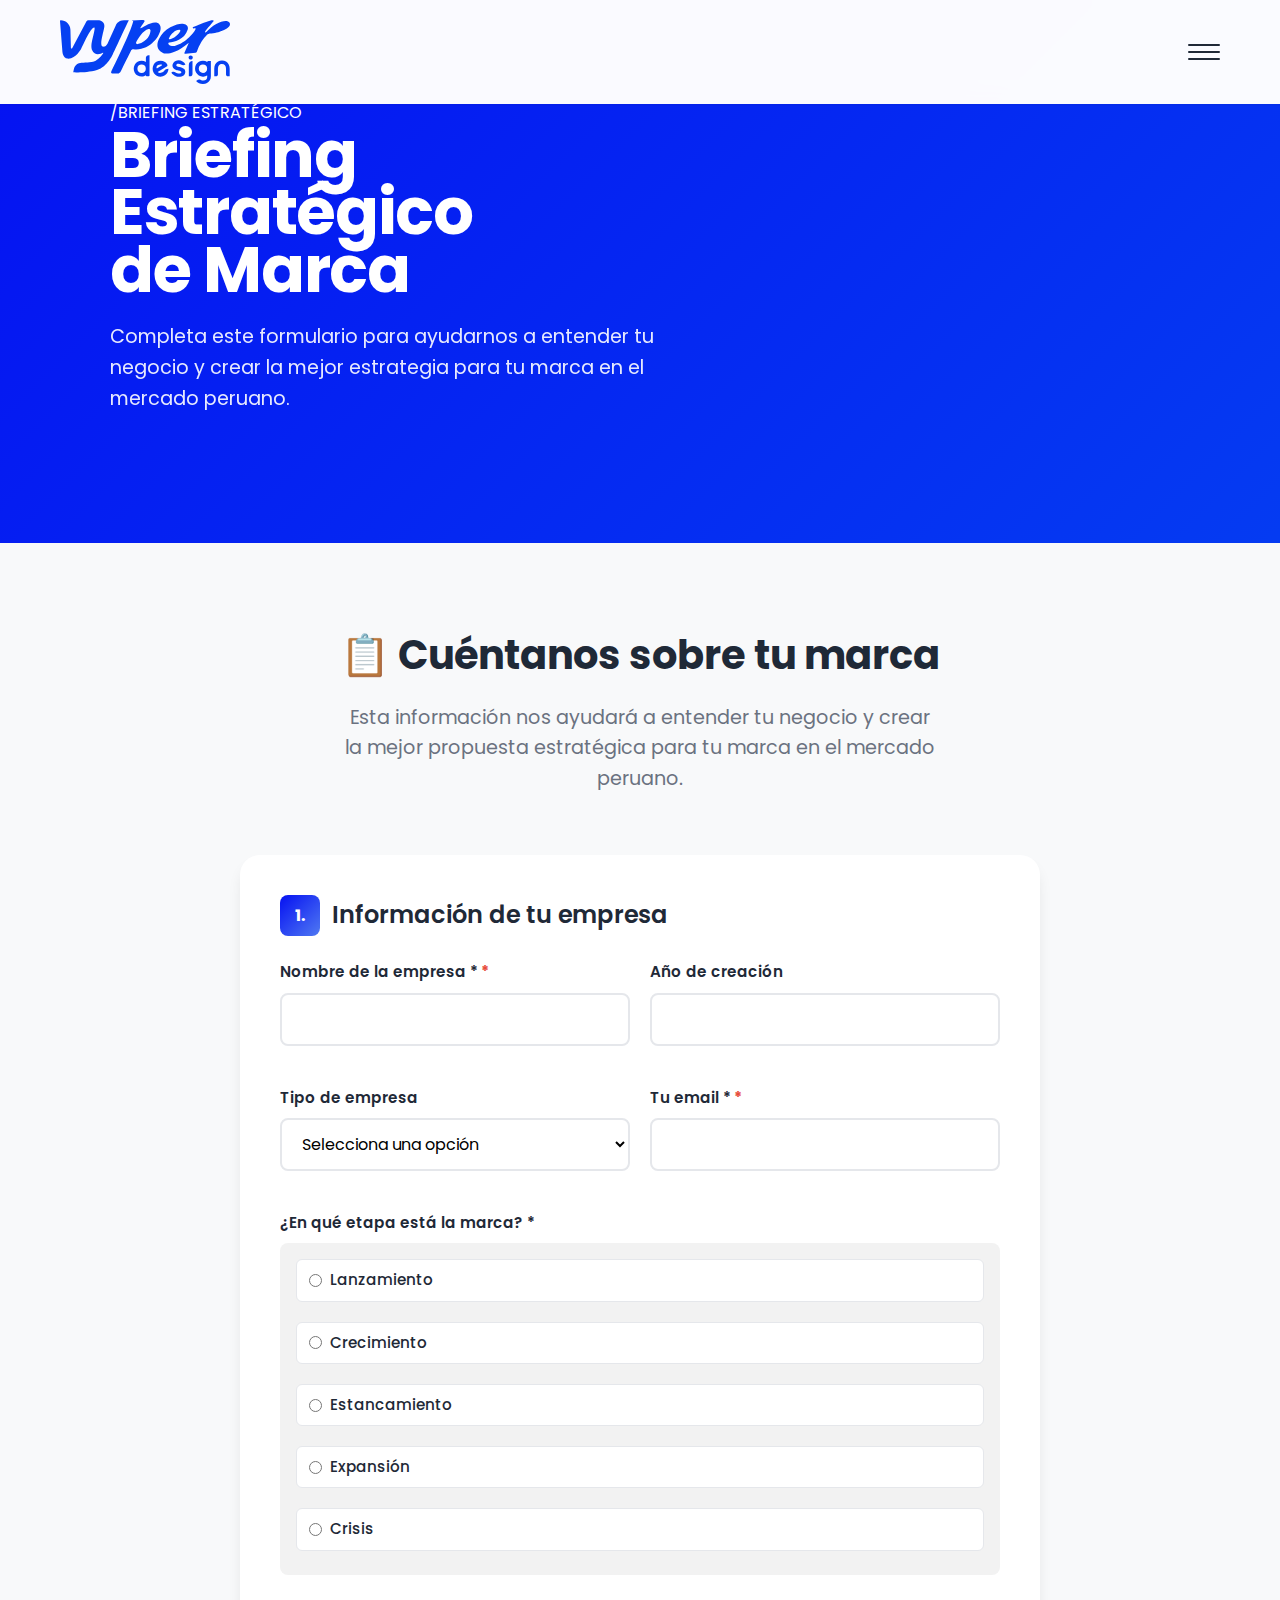
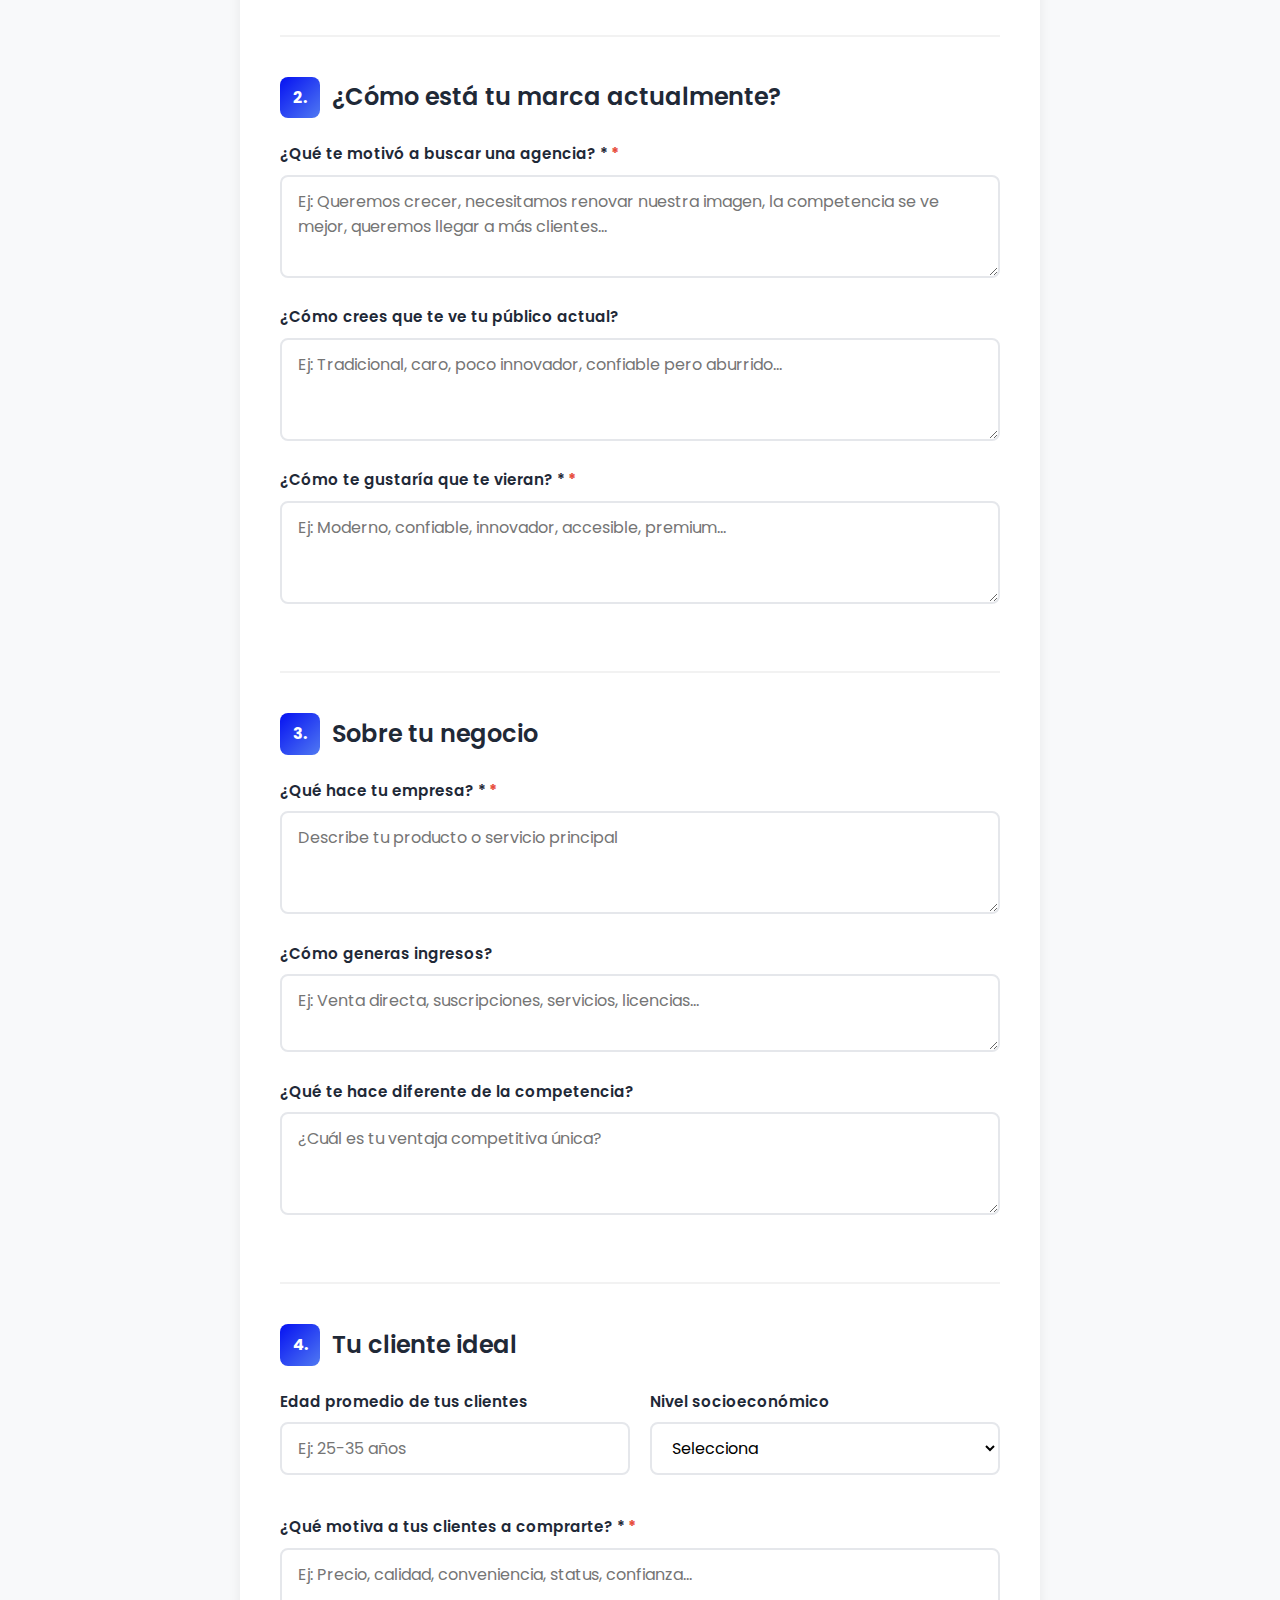
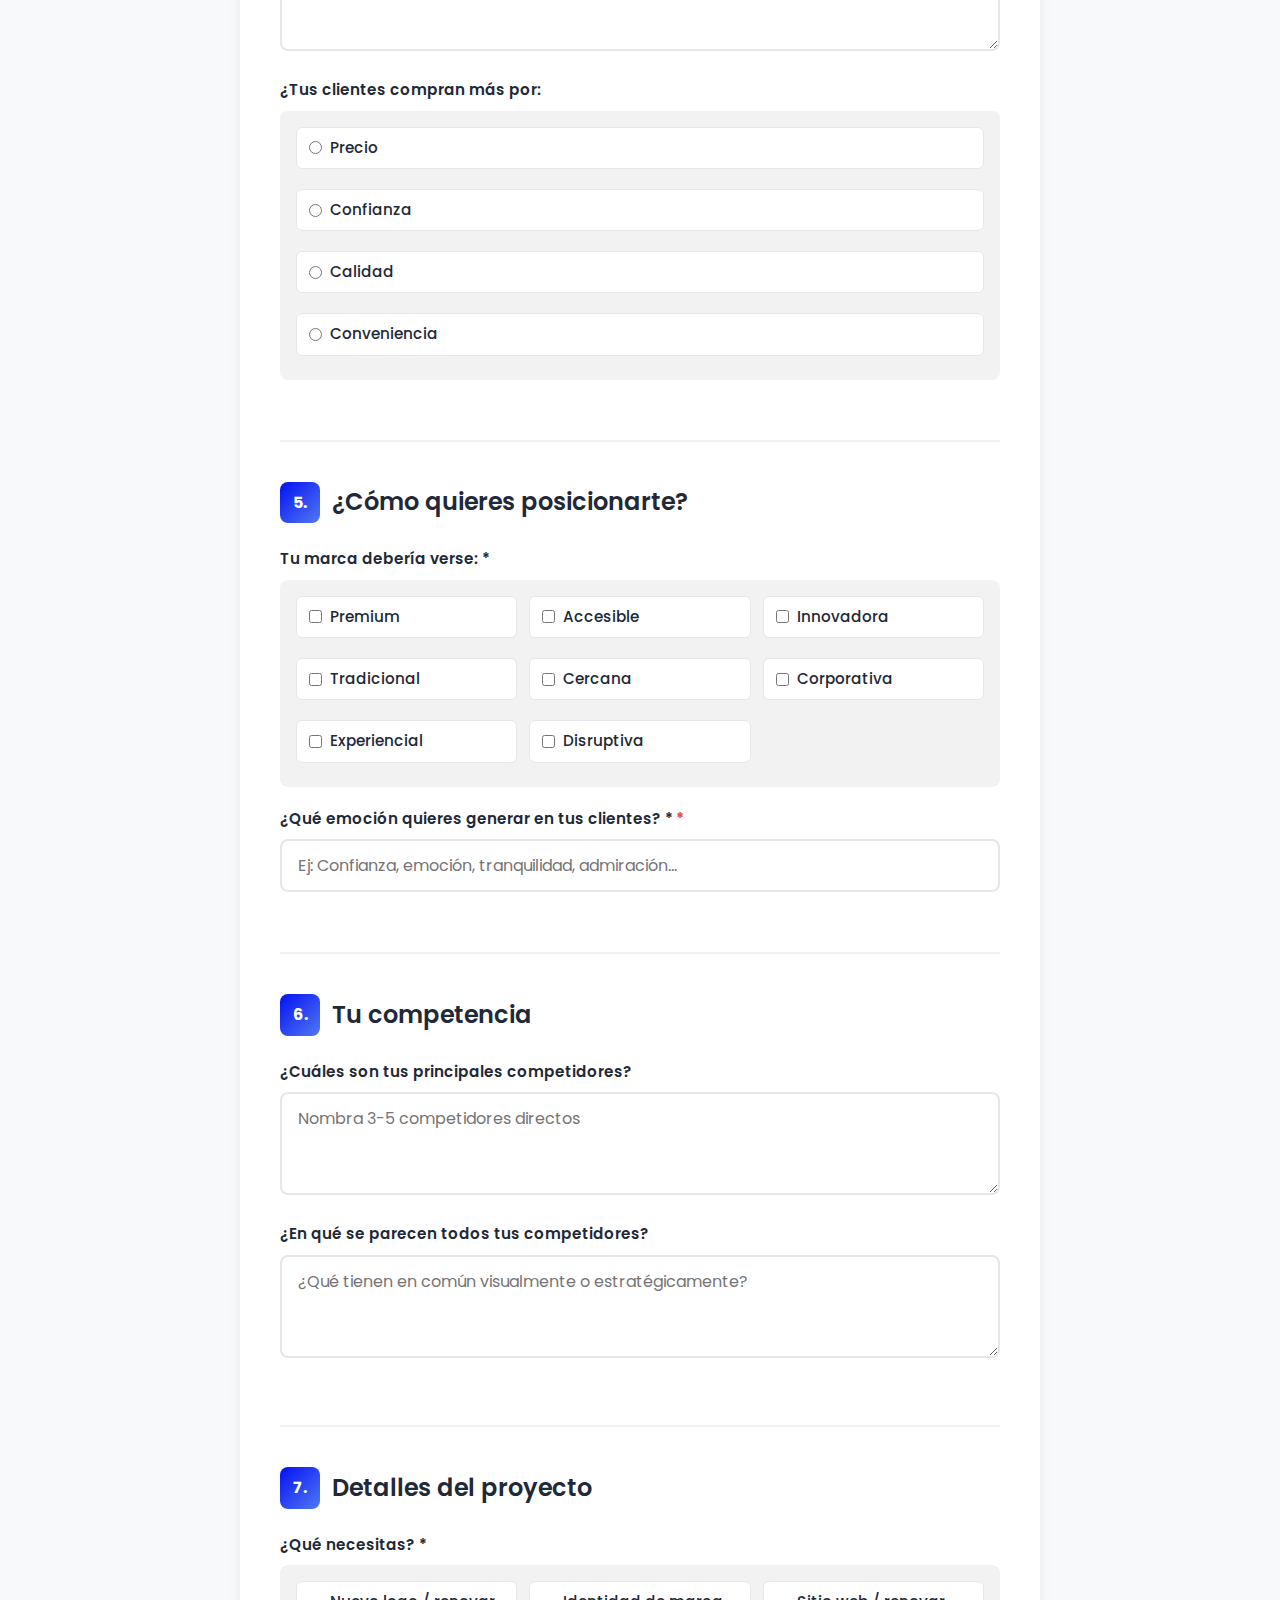
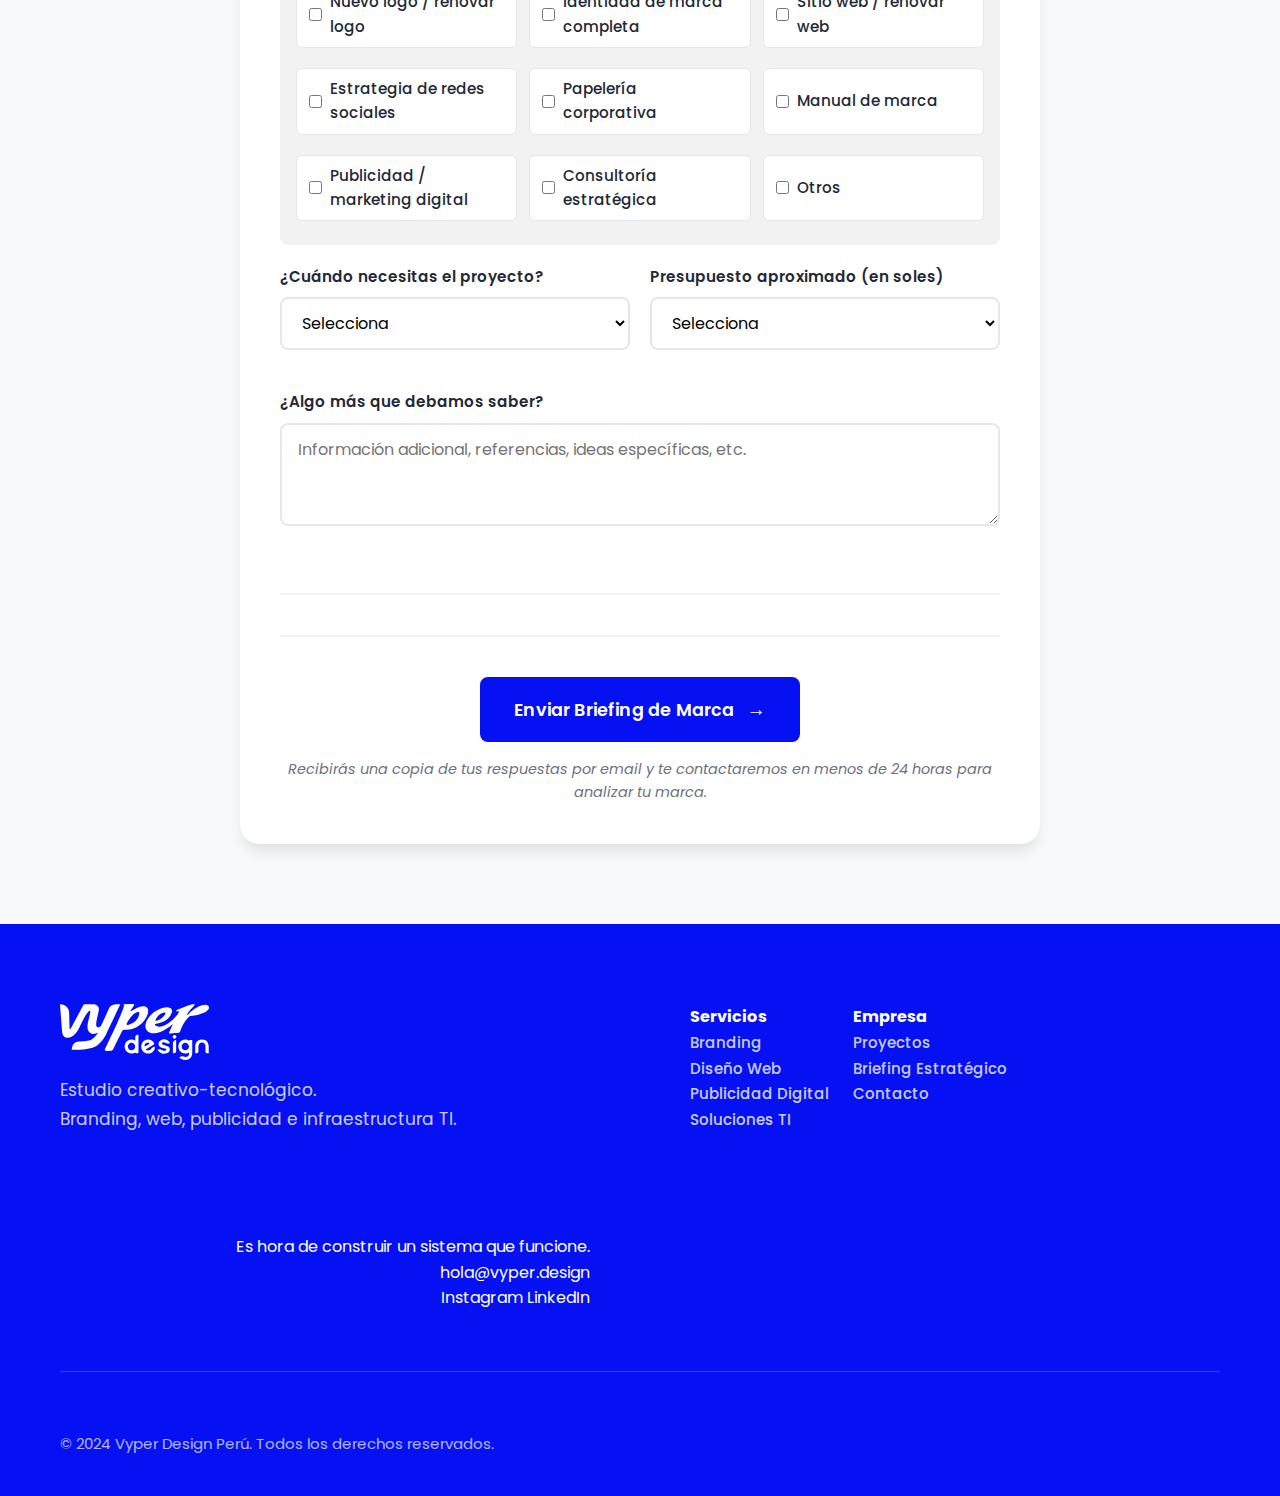
<file: briefing.html>
<!DOCTYPE html>
<html lang="es">
<head>
    <!-- Google tag (gtag.js) -->
    <script async src="https://www.googletagmanager.com/gtag/js?id=G-ESF4S0240K"></script>
    <script>
      window.dataLayer = window.dataLayer || [];
      function gtag(){dataLayer.push(arguments);}
      gtag('js', new Date());
      gtag('config', 'G-ESF4S0240K');
    </script>
    
    <meta charset="UTF-8">
    <meta name="viewport" content="width=device-width, initial-scale=1.0">
    
    <!-- SEO Meta Tags -->
    <title>Briefing Estratégico de Marca | Vyper Design Perú</title>
    <meta name="description" content="Briefing estratégico profesional para conocer tu marca y crear la mejor estrategia. Modelo completo para empresas peruanas. Vyper Design.">
    <meta name="keywords" content="briefing rebranding, estrategia de marca, rebranding peru, consultoría branding, briefing profesional, estrategia empresarial, vyper design">
    <meta name="author" content="Vyper Design">
    <meta name="robots" content="index, follow, max-snippet:-1, max-image-preview:large, max-video-preview:-1">
    <meta name="googlebot" content="index, follow">
    <link rel="canonical" href="https://vyper.design/briefing.html">
    
    <!-- International SEO - Hreflang -->
    <link rel="alternate" hreflang="es-PE" href="https://vyper.design/briefing.html" />
    <link rel="alternate" hreflang="es" href="https://vyper.design/briefing.html" />
    <link rel="alternate" hreflang="x-default" href="https://vyper.design/briefing.html" />
    
    <!-- Open Graph / Facebook -->
    <meta property="og:type" content="website">
    <meta property="og:url" content="https://vyper.design/briefing.html">
    <meta property="og:site_name" content="Vyper Design">
    <meta property="og:locale" content="es_PE">
    <meta property="og:locale:alternate" content="es_ES">
    <meta property="og:title" content="Briefing Estratégico de Marca | Vyper Design Perú">
    <meta property="og:description" content="Briefing estratégico profesional para conocer tu marca y crear la mejor estrategia. Modelo completo para empresas peruanas.">
    <meta property="og:image" content="https://vyper.design/images/og-image.jpg">
    <meta property="og:image:width" content="1200">
    <meta property="og:image:height" content="630">
    
    <!-- Twitter Card -->
    <meta name="twitter:card" content="summary_large_image">
    <meta name="twitter:url" content="https://vyper.design/briefing.html">
    <meta name="twitter:title" content="Briefing Estratégico de Marca | Vyper Design Perú">
    <meta name="twitter:description" content="Briefing estratégico profesional para conocer tu marca y crear la mejor estrategia para empresas peruanas.">
    <meta name="twitter:image" content="https://vyper.design/images/twitter-image.jpg">
    
    <!-- Geo Tags -->
    <meta name="geo.region" content="PE-LIM">
    <meta name="geo.placename" content="Lima">
    <meta name="geo.position" content="-12.046374;-77.042793">
    <meta name="ICBM" content="-12.046374, -77.042793">
    
    <!-- Preload Critical Resources -->
    <link rel="preload" href="css/styles.css" as="style">
    <link rel="preload" href="images/logo/vyper-logo.svg" as="image">
    
    <!-- Stylesheets -->
    <link rel="stylesheet" href="css/styles.css">
    <link rel="stylesheet" href="css/briefing-styles.css">
    
    <!-- Favicon and Icons -->
    <link rel="apple-touch-icon" sizes="180x180" href="images/favicon/apple-touch-icon.png">
    <link rel="icon" type="image/png" sizes="32x32" href="images/favicon/favicon-32x32.png">
    <link rel="icon" type="image/png" sizes="16x16" href="images/favicon/favicon-16x16.png">
    <link rel="manifest" href="site.webmanifest">
    <link rel="mask-icon" href="images/favicon/safari-pinned-tab.svg" color="#0511f2">
    <meta name="msapplication-TileColor" content="#0511f2">
    <meta name="theme-color" content="#0511f2">
    
    <!-- DNS Prefetch -->
    <link rel="dns-prefetch" href="//fonts.googleapis.com">
    <link rel="dns-prefetch" href="//www.google-analytics.com">
    
    <!-- Preconnect -->
    <link rel="preconnect" href="https://fonts.googleapis.com">
    <link rel="preconnect" href="https://fonts.gstatic.com" crossorigin>
    
    <!-- Google Fonts -->
    <link href="https://fonts.googleapis.com/css2?family=Poppins:ital,wght@0,100;0,200;0,300;0,400;0,500;0,600;0,700;0,800;0,900;1,100;1,200;1,300;1,400;1,500;1,600;1,700;1,800;1,900&display=swap" rel="stylesheet">
    
    <!-- Structured Data -->
    <script type="application/ld+json">
    {
        "@context": "https://schema.org",
        "@type": "WebPage",
        "name": "Briefing Estratégico de Rebranding",
        "description": "Briefing estratégico profesional para proyectos de rebranding. Modelo universal aplicable a cualquier industria.",
        "publisher": {
            "@type": "Organization",
            "name": "Vyper Design",
            "logo": {
                "@type": "ImageObject",
                "url": "https://vyper.design/images/logo/vyper-logo.svg"
            }
        }
    }
    </script>
    
    <!-- Breadcrumb Schema -->
    <script type="application/ld+json">
    {
        "@context": "https://schema.org",
        "@type": "BreadcrumbList",
        "itemListElement": [{
            "@type": "ListItem",
            "position": 1,
            "name": "Inicio",
            "item": "https://vyper.design/"
        }, {
            "@type": "ListItem",
            "position": 2,
            "name": "Briefing Estratégico",
            "item": "https://vyper.design/briefing.html"
        }]
    }
    </script>
</head>
<body>
    <!-- Header -->
    <header>
        <nav class="navbar">
            <div class="container">
                <a href="index.html" class="logo">
                    <img src="images/logo/vyper-logo.svg" alt="Vyper Design" class="logo-image">
                </a>
                <button class="menu-toggle" aria-label="Abrir menú">
                    <span></span>
                    <span></span>
                    <span></span>
                </button>
            </div>
        </nav>

        <!-- Full Screen Menu Overlay -->
        <div class="menu-overlay">
            <div class="menu-content">
                <div class="menu-top">
                    <span class="menu-label">/MENU</span>
                </div>
                <nav class="menu-navigation">
                    <ul class="nav-links">
                        <li><a href="index.html" data-index="01">Inicio</a></li>
                        <li><a href="index.html#servicios" data-index="02">Servicios</a></li>
                        <li><a href="portafolio.html" data-index="03">Proyectos</a></li>
                        <li><a href="briefing.html" data-index="04">Briefing</a></li>
                        <li><a href="contacto.html" data-index="05">Contacto</a></li>
                    </ul>
                </nav>
                <div class="menu-footer">
                    <div class="menu-footer-left">
                        <h3 class="menu-footer-title">Servicios</h3>
                        <div class="menu-services-grid">
                            <a href="index.html#servicios" class="service-tag">Branding</a>
                            <a href="index.html#servicios" class="service-tag">Web & Digital</a>
                            <a href="index.html#servicios" class="service-tag">Publicidad</a>
                            <a href="index.html#servicios" class="service-tag">Soluciones TI</a>
                        </div>
                    </div>
                    <div class="menu-footer-right">
                        <a href="mailto:hola@vyper.design" class="menu-contact-email">hola@vyper.design</a>
                        <div class="menu-social">
                            <a href="#" class="social-link">IG</a>
                            <a href="#" class="social-link">LI</a>
                        </div>
                    </div>
                </div>
                <button class="menu-close" aria-label="Cerrar menú">
                    <span></span>
                    <span></span>
                </button>
            </div>
        </div>
    </header>

    <!-- Main Content -->
    <main>
        <!-- Hero Section -->
        <section class="hero briefing-hero">
            <div class="container">
                <div class="hero-content">
                    <span class="hero-label">/BRIEFING ESTRATÉGICO</span>
                    <h1 class="hero-title">
                        Briefing<br>
                        Estratégico<br>
                        de Marca
                    </h1>
                    <p class="hero-subtitle">Completa este formulario para ayudarnos a entender tu negocio y crear la mejor estrategia para tu marca en el mercado peruano.</p>
                </div>
            </div>
        </section>

        <!-- Briefing Form -->
        <section class="briefing-form-section">
            <div class="container">
                <div class="form-intro">
                    <h2>📋 Cuéntanos sobre tu marca</h2>
                    <p>Esta información nos ayudará a entender tu negocio y crear la mejor propuesta estratégica para tu marca en el mercado peruano.</p>
                </div>

                <form id="briefingForm" class="briefing-form" action="https://formspree.io/f/meojnbaa" method="POST">
                    <!-- Campos ocultos para Formspree -->
                    <input type="hidden" name="_next" value="https://vyper.design/briefing.html?success=1">
                    <input type="hidden" name="_subject" value="Nuevo Briefing Estratégico">
                    <input type="hidden" name="_template" value="table">
                    <!-- Sección 1: Información Básica -->
                    <div class="form-section">
                        <h3><span class="section-number">1.</span> Información de tu empresa</h3>
                        
                        <div class="form-row">
                            <div class="form-group">
                                <label for="company-name">Nombre de la empresa *</label>
                                <input type="text" id="company-name" name="company_name" required>
                            </div>
                            <div class="form-group">
                                <label for="company-year">Año de creación</label>
                                <input type="number" id="company-year" name="company_year" min="1900" max="2026">
                            </div>
                        </div>

                        <div class="form-row">
                            <div class="form-group">
                                <label for="company-type">Tipo de empresa</label>
                                <select id="company-type" name="company_type">
                                    <option value="">Selecciona una opción</option>
                                    <option value="startup">Startup</option>
                                    <option value="pyme">PYME</option>
                                    <option value="consolidada">Empresa consolidada</option>
                                </select>
                            </div>
                            <div class="form-group">
                                <label for="contact-email">Tu email *</label>
                                <input type="email" id="contact-email" name="contact_email" required>
                            </div>
                        </div>

                        <div class="form-group">
                            <label>¿En qué etapa está la marca? *</label>
                            <div class="checkbox-group">
                                <label><input type="radio" name="company_stage" value="lanzamiento" required> Lanzamiento</label>
                                <label><input type="radio" name="company_stage" value="crecimiento"> Crecimiento</label>
                                <label><input type="radio" name="company_stage" value="estancamiento"> Estancamiento</label>
                                <label><input type="radio" name="company_stage" value="expansion"> Expansión</label>
                                <label><input type="radio" name="company_stage" value="crisis"> Crisis</label>
                            </div>
                        </div>
                    </div>

                    <!-- Sección 2: El Problema -->
                    <div class="form-section">
                        <h3><span class="section-number">2.</span> ¿Cómo está tu marca actualmente?</h3>
                        
                        <div class="form-group">
                            <label for="why-rebrand">¿Qué te motivó a buscar una agencia? *</label>
                            <textarea id="why-rebrand" name="why_rebrand" rows="3" required placeholder="Ej: Queremos crecer, necesitamos renovar nuestra imagen, la competencia se ve mejor, queremos llegar a más clientes..."></textarea>
                        </div>

                        <div class="form-group">
                            <label for="current-perception">¿Cómo crees que te ve tu público actual?</label>
                            <textarea id="current-perception" name="current_perception" rows="3" placeholder="Ej: Tradicional, caro, poco innovador, confiable pero aburrido..."></textarea>
                        </div>

                        <div class="form-group">
                            <label for="desired-perception">¿Cómo te gustaría que te vieran? *</label>
                            <textarea id="desired-perception" name="desired_perception" rows="3" required placeholder="Ej: Moderno, confiable, innovador, accesible, premium..."></textarea>
                        </div>
                    </div>

                    <!-- Sección 3: Tu Negocio -->
                    <div class="form-section">
                        <h3><span class="section-number">3.</span> Sobre tu negocio</h3>
                        
                        <div class="form-group">
                            <label for="business-description">¿Qué hace tu empresa? *</label>
                            <textarea id="business-description" name="business_description" rows="3" required placeholder="Describe tu producto o servicio principal"></textarea>
                        </div>

                        <div class="form-group">
                            <label for="revenue-model">¿Cómo generas ingresos?</label>
                            <textarea id="revenue-model" name="revenue_model" rows="2" placeholder="Ej: Venta directa, suscripciones, servicios, licencias..."></textarea>
                        </div>

                        <div class="form-group">
                            <label for="differentiator">¿Qué te hace diferente de la competencia?</label>
                            <textarea id="differentiator" name="differentiator" rows="3" placeholder="¿Cuál es tu ventaja competitiva única?"></textarea>
                        </div>
                    </div>

                    <!-- Sección 4: Tu Cliente -->
                    <div class="form-section">
                        <h3><span class="section-number">4.</span> Tu cliente ideal</h3>
                        
                        <div class="form-row">
                            <div class="form-group">
                                <label for="target-age">Edad promedio de tus clientes</label>
                                <input type="text" id="target-age" name="target_age" placeholder="Ej: 25-35 años">
                            </div>
                            <div class="form-group">
                                <label for="target-income">Nivel socioeconómico</label>
                                <select id="target-income" name="target_income">
                                    <option value="">Selecciona</option>
                                    <option value="bajo">Bajo (A, B)</option>
                                    <option value="medio">Medio (C, C1)</option>
                                    <option value="alto">Alto (D, E)</option>
                                    <option value="mixto">Mixto</option>
                                </select>
                            </div>
                        </div>

                        <div class="form-group">
                            <label for="target-motivations">¿Qué motiva a tus clientes a comprarte? *</label>
                            <textarea id="target-motivations" name="target_motivations" rows="3" required placeholder="Ej: Precio, calidad, conveniencia, status, confianza..."></textarea>
                        </div>

                        <div class="form-group">
                            <label>¿Tus clientes compran más por:</label>
                            <div class="checkbox-group">
                                <label><input type="radio" name="purchase_driver" value="precio"> Precio</label>
                                <label><input type="radio" name="purchase_driver" value="confianza"> Confianza</label>
                                <label><input type="radio" name="purchase_driver" value="calidad"> Calidad</label>
                                <label><input type="radio" name="purchase_driver" value="conveniencia"> Conveniencia</label>
                            </div>
                        </div>
                    </div>

                    <!-- Sección 5: Posicionamiento -->
                    <div class="form-section">
                        <h3><span class="section-number">5.</span> ¿Cómo quieres posicionarte?</h3>
                        
                        <div class="form-group">
                            <label>Tu marca debería verse: *</label>
                            <div class="checkbox-grid">
                                <label><input type="checkbox" name="positioning[]" value="premium"> Premium</label>
                                <label><input type="checkbox" name="positioning[]" value="accesible"> Accesible</label>
                                <label><input type="checkbox" name="positioning[]" value="innovadora"> Innovadora</label>
                                <label><input type="checkbox" name="positioning[]" value="tradicional"> Tradicional</label>
                                <label><input type="checkbox" name="positioning[]" value="cercana"> Cercana</label>
                                <label><input type="checkbox" name="positioning[]" value="corporativa"> Corporativa</label>
                                <label><input type="checkbox" name="positioning[]" value="experiencial"> Experiencial</label>
                                <label><input type="checkbox" name="positioning[]" value="disruptiva"> Disruptiva</label>
                            </div>
                        </div>

                        <div class="form-group">
                            <label for="desired-emotion">¿Qué emoción quieres generar en tus clientes? *</label>
                            <input type="text" id="desired-emotion" name="desired_emotion" required placeholder="Ej: Confianza, emoción, tranquilidad, admiración...">
                        </div>
                    </div>

                    <!-- Sección 6: Competencia -->
                    <div class="form-section">
                        <h3><span class="section-number">6.</span> Tu competencia</h3>
                        
                        <div class="form-group">
                            <label for="competitors">¿Cuáles son tus principales competidores?</label>
                            <textarea id="competitors" name="competitors" rows="3" placeholder="Nombra 3-5 competidores directos"></textarea>
                        </div>

                        <div class="form-group">
                            <label for="competitor-weakness">¿En qué se parecen todos tus competidores?</label>
                            <textarea id="competitor-weakness" name="competitor_weakness" rows="3" placeholder="¿Qué tienen en común visualmente o estratégicamente?"></textarea>
                        </div>
                    </div>

                    <!-- Sección 7: Proyecto -->
                    <div class="form-section">
                        <h3><span class="section-number">7.</span> Detalles del proyecto</h3>
                        
                        <div class="form-group">
                            <label>¿Qué necesitas? *</label>
                            <div class="checkbox-grid">
                                <label><input type="checkbox" name="services[]" value="logo" required> Nuevo logo / renovar logo</label>
                                <label><input type="checkbox" name="services[]" value="identidad"> Identidad de marca completa</label>
                                <label><input type="checkbox" name="services[]" value="web"> Sitio web / renovar web</label>
                                <label><input type="checkbox" name="services[]" value="redes"> Estrategia de redes sociales</label>
                                <label><input type="checkbox" name="services[]" value="papeleria"> Papelería corporativa</label>
                                <label><input type="checkbox" name="services[]" value="manual"> Manual de marca</label>
                                <label><input type="checkbox" name="services[]" value="publicidad"> Publicidad / marketing digital</label>
                                <label><input type="checkbox" name="services[]" value="consultoria"> Consultoría estratégica</label>
                                <label><input type="checkbox" name="services[]" value="otros"> Otros</label>
                            </div>
                        </div>

                        <div class="form-row">
                            <div class="form-group">
                                <label for="timeline">¿Cuándo necesitas el proyecto?</label>
                                <select id="timeline" name="timeline">
                                    <option value="">Selecciona</option>
                                    <option value="urgente">URGENTE (1-2 semanas)</option>
                                    <option value="rapido">RÁPIDO (3-4 semanas)</option>
                                    <option value="normal">NORMAL (1-2 meses)</option>
                                    <option value="flexible">FLEXIBLE (2+ meses)</option>
                                </select>
                            </div>
                            <div class="form-group">
                                <label for="budget">Presupuesto aproximado (en soles)</label>
                                <select id="budget" name="budget">
                                    <option value="">Selecciona</option>
                                    <option value="bajo">Menos de S/. 3,000</option>
                                    <option value="medio">S/. 3,000 - S/. 8,000</option>
                                    <option value="alto">S/. 8,000 - S/. 15,000</option>
                                    <option value="premium">Más de S/. 15,000</option>
                                </select>
                            </div>
                        </div>

                        <div class="form-group">
                            <label for="additional-info">¿Algo más que debamos saber?</label>
                            <textarea id="additional-info" name="additional_info" rows="3" placeholder="Información adicional, referencias, ideas específicas, etc."></textarea>
                        </div>
                    </div>

                    <!-- Botón de envío -->
                    <div class="form-submit">
                        <button type="submit" class="btn btn-primary btn-large">
                            <span>Enviar Briefing de Marca</span>
                            <div class="btn-icon">→</div>
                        </button>
                        <p class="form-note">Recibirás una copia de tus respuestas por email y te contactaremos en menos de 24 horas para analizar tu marca.</p>
                    </div>
                </form>
            </div>
        </section>
    </main>

    <!-- Footer -->
    <footer class="footer">
        <div class="container">
            <div class="footer-content">
                <div class="footer-brand">
                    <img src="images/logo/vyper-logo.svg" alt="Vyper Design" class="footer-logo">
                    <p>Estudio creativo-tecnológico.<br>Branding, web, publicidad e infraestructura TI.</p>
                </div>
                <div class="footer-links">
                    <div class="footer-section">
                        <h4>Servicios</h4>
                        <ul>
                            <li><a href="index.html#servicios">Branding</a></li>
                            <li><a href="index.html#servicios">Diseño Web</a></li>
                            <li><a href="index.html#servicios">Publicidad Digital</a></li>
                            <li><a href="index.html#servicios">Soluciones TI</a></li>
                        </ul>
                    </div>
                    <div class="footer-section">
                        <h4>Empresa</h4>
                        <ul>
                            <li><a href="portafolio.html">Proyectos</a></li>
                            <li><a href="briefing.html">Briefing Estratégico</a></li>
                            <li><a href="contacto.html">Contacto</a></li>
                        </ul>
                    </div>
                </div>
                <div class="footer-cta">
                    <p class="footer-text">Es hora de construir un sistema que funcione.</p>
                    <a href="mailto:hola@vyper.design" class="footer-email">hola@vyper.design</a>
                    <div class="footer-social">
                        <a href="#" class="social-link">Instagram</a>
                        <a href="#" class="social-link">LinkedIn</a>
                    </div>
                </div>
            </div>
            <div class="footer-bottom">
                <p>&copy; 2024 Vyper Design Perú. Todos los derechos reservados.</p>
            </div>
        </div>
    </footer>

    <!-- JavaScript -->
    <script src="js/script.js"></script>
    <script src="js/briefing-script.js"></script>
    <script src="js/security.js"></script>
</body>
</html>
</file>
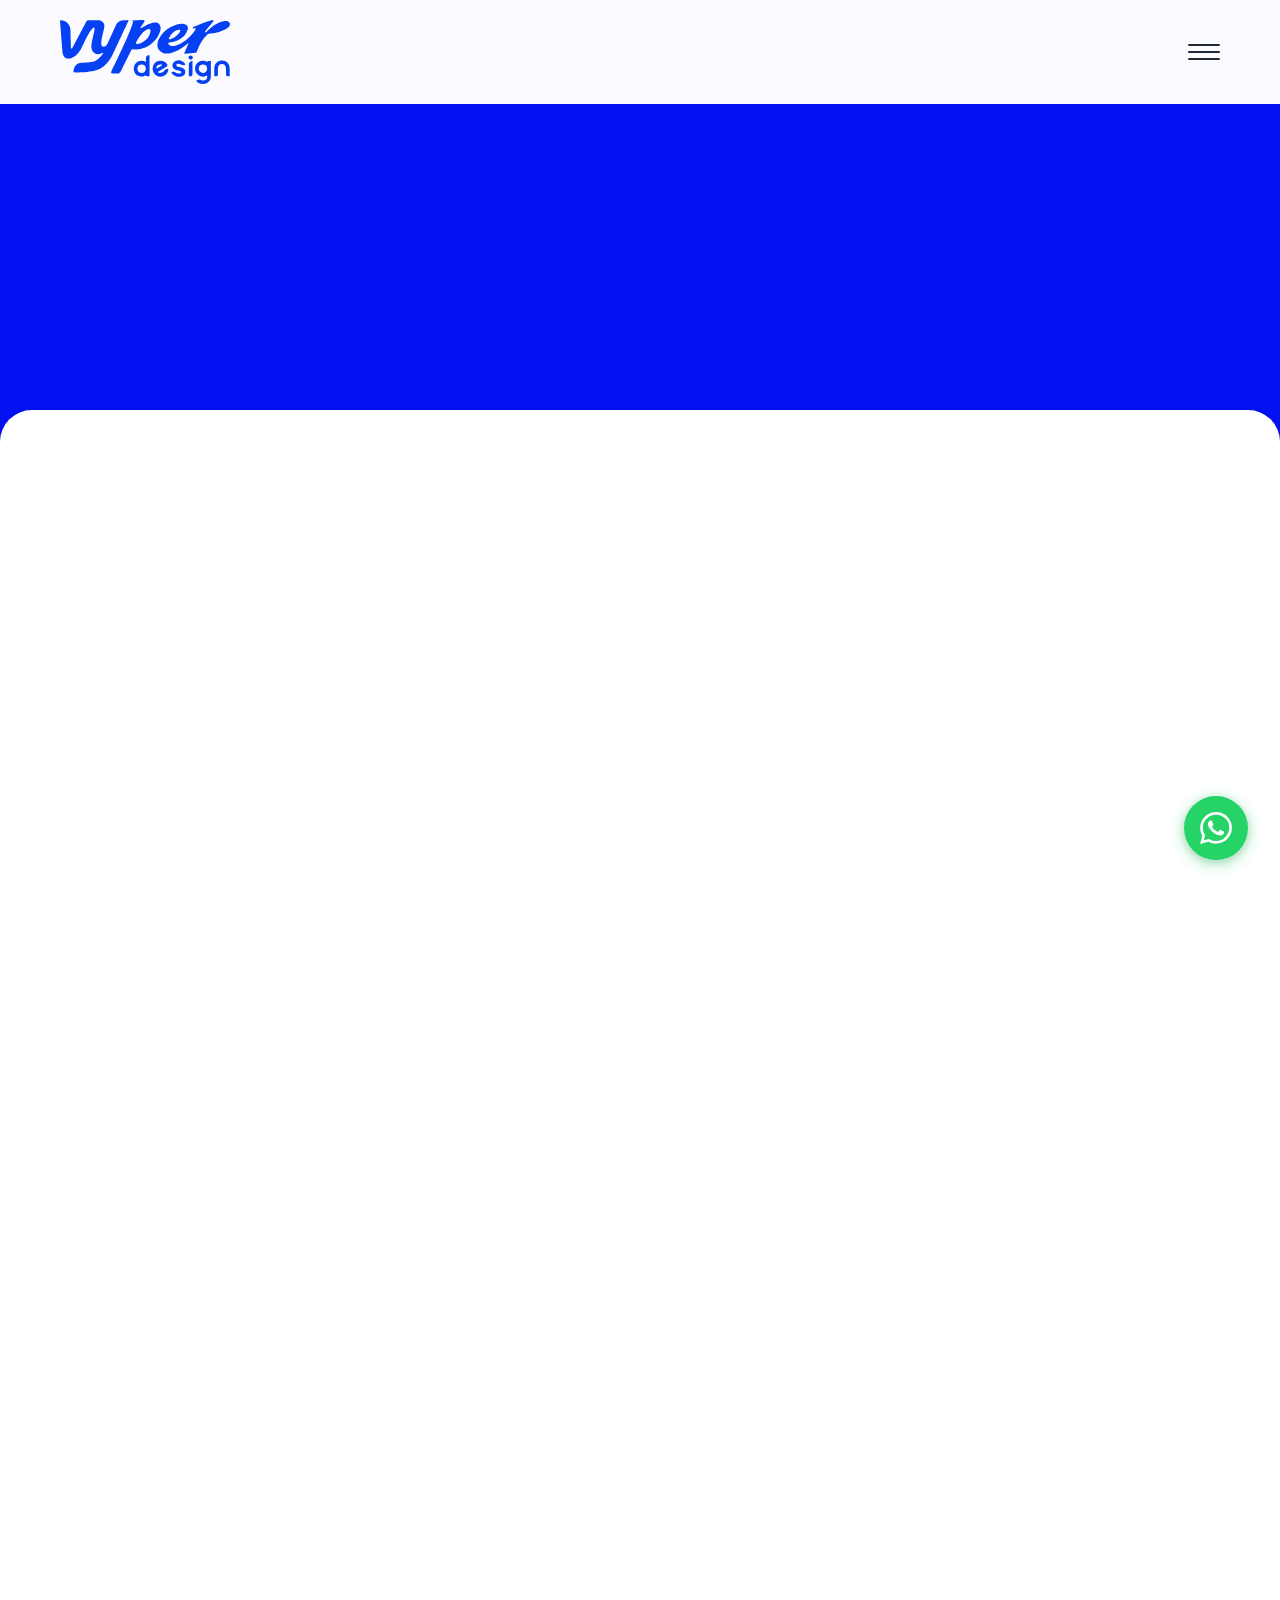
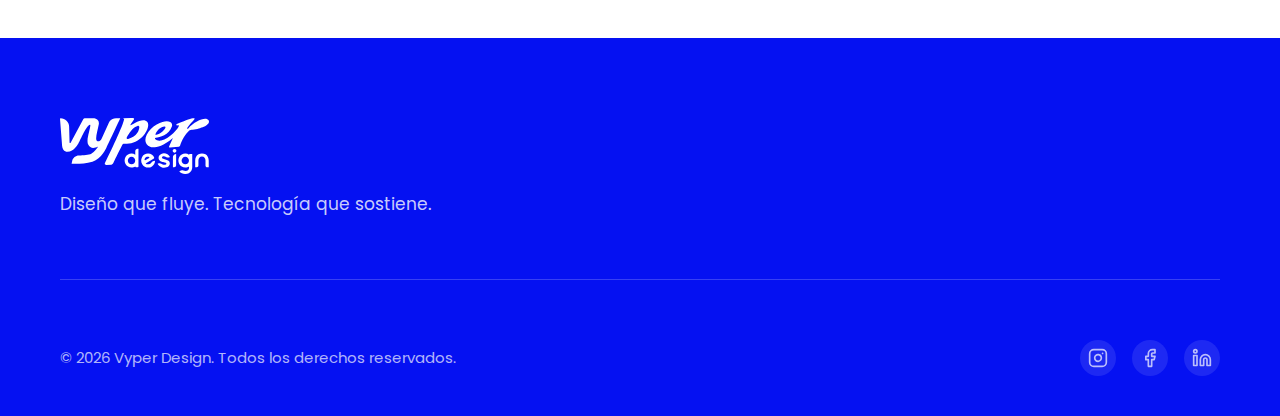
<file: contacto.html>
<!DOCTYPE html>
<html lang="es">
<head>
    <!-- Google tag (gtag.js) -->
    <script async src="https://www.googletagmanager.com/gtag/js?id=G-ESF4S0240K"></script>
    <script>
      window.dataLayer = window.dataLayer || [];
      function gtag(){dataLayer.push(arguments);}
      gtag('js', new Date());
      gtag('config', 'G-ESF4S0240K');
    </script>
    
    <meta charset="UTF-8">
    <meta name="viewport" content="width=device-width, initial-scale=1.0">
    <title>Contacto - Vyper Design Perú | Cotiza tu Proyecto de Branding y Diseño Web</title>
    
    <!-- SEO Meta Tags -->
    <meta name="description" content="Contáctanos para iniciar tu proyecto de branding, diseño web, publicidad digital o soluciones TI en Perú. Respuesta en menos de 24 horas. WhatsApp: +51 919 089 530">
    <meta name="keywords" content="contacto vyper design, cotizar diseño web peru, presupuesto branding, agencia diseño lima contacto, solicitar cotización web">
    <meta name="author" content="Vyper Design">
    <meta name="robots" content="index, follow">
    <link rel="canonical" href="https://vyper.design/contacto">
    
    <!-- International SEO - Hreflang -->
    <link rel="alternate" hreflang="es-PE" href="https://vyper.design/contacto" />
    <link rel="alternate" hreflang="es" href="https://vyper.design/contacto" />
    <link rel="alternate" hreflang="x-default" href="https://vyper.design/contacto" />
    
    <!-- Open Graph -->
    <meta property="og:title" content="Contacto - Vyper Design Perú">
    <meta property="og:description" content="Contáctanos para iniciar tu proyecto. Respuesta en menos de 24 horas.">
    <meta property="og:type" content="website">
    <meta property="og:url" content="https://vyper.design/contacto">
    <meta property="og:locale" content="es_PE">
    <meta property="og:locale:alternate" content="es_ES">
    <meta property="og:image" content="https://vyper.design/images/og-image.jpg">
    
    <!-- Favicon -->
    <link rel="icon" type="image/svg+xml" href="favicon.svg">
    <link rel="icon" type="image/x-icon" href="favicon.ico">
    <link rel="apple-touch-icon" sizes="180x180" href="apple-touch-icon.png">
    
    <!-- Preconnect -->
    <link rel="preconnect" href="https://fonts.googleapis.com">
    <link rel="preconnect" href="https://fonts.gstatic.com" crossorigin>
    <link rel="dns-prefetch" href="https://api.web3forms.com">
    
    <!-- Styles -->
    <link rel="stylesheet" href="css/styles.css">
    <link rel="stylesheet" href="css/contacto-styles.css">
    
    <!-- Fonts -->
    <link href="https://fonts.googleapis.com/css2?family=Poppins:wght@300;400;500;600;700;800;900&display=swap" rel="stylesheet">
    
    <!-- Schema.org ContactPage -->
    <script type="application/ld+json">
    {
        "@context": "https://schema.org",
        "@type": "ContactPage",
        "name": "Contacto - Vyper Design",
        "description": "Formulario de contacto para solicitar servicios de branding, diseño web, publicidad digital y soluciones TI",
        "url": "https://vyper.design/contacto",
        "mainEntity": {
            "@type": "Organization",
            "name": "Vyper Design",
            "email": "vyperdesign.pe@gmail.com",
            "telephone": "+51-919-089-530",
            "address": {
                "@type": "PostalAddress",
                "addressLocality": "Lima",
                "addressCountry": "PE"
            }
        }
    }
    </script>
</head>
<body class="contact-page">
    <!-- Header -->
    <header>
        <nav class="navbar">
            <div class="container">
                <a href="index.html" class="logo">
                    <img src="images/logo/vyper-logo.svg" alt="Vyper Design" class="logo-image">
                </a>
                <button class="menu-toggle" aria-label="Abrir menú">
                    <span></span>
                    <span></span>
                    <span></span>
                </button>
            </div>
        </nav>

        <!-- Full Screen Menu Overlay -->
        <div class="menu-overlay">
            <div class="menu-content">
                <div class="menu-top">
                    <span class="menu-label">/MENU</span>
                </div>
                <nav class="menu-navigation">
                    <ul class="nav-links">
                        <li><a href="index.html" data-index="01">Inicio</a></li>
                        <li><a href="index.html#servicios" data-index="02">Servicios</a></li>
                        <li><a href="portafolio.html" data-index="03">Proyectos</a></li>
                        <li><a href="briefing.html" data-index="04">Briefing</a></li>
                        <li><a href="contacto.html" data-index="05">Contacto</a></li>
                    </ul>
                </nav>
                <div class="menu-footer">
                    <div class="menu-footer-left">
                        <h3 class="menu-footer-title">Servicios</h3>
                        <div class="menu-services-grid">
                            <a href="index.html#servicios" class="service-tag">Branding</a>
                            <a href="index.html#servicios" class="service-tag">Web & Digital</a>
                            <a href="index.html#servicios" class="service-tag">Publicidad</a>
                            <a href="index.html#servicios" class="service-tag">Soluciones TI</a>
                        </div>
                    </div>
                    <div class="menu-footer-right">
                        <a href="mailto:hola@vyper.design" class="menu-email">hola@vyper.design</a>
                        <div class="menu-social">
                            <a href="https://instagram.com/vyperdesign" target="_blank">IG</a>
                            <a href="https://linkedin.com/company/vyperdesign" target="_blank">LI</a>
                        </div>
                    </div>
                </div>
            </div>
        </div>
    </header>

    <!-- Contact Content -->
    <main class="contact-main">
        <div class="contact-hero">
            <div class="container">
                <div class="contact-hero-content">
                    <span class="section-label">/CONTACT</span>
                    <h1 class="contact-title">Construyamos algo juntos.</h1>
                    <p class="contact-subtitle">Cuéntanos sobre tu proyecto y definamos el mejor camino para hacerlo realidad.</p>
                </div>
            </div>
        </div>

        <div class="contact-content">
            <div class="container">
                <div class="contact-grid">
                    <!-- Contact Form -->
                    <div class="contact-form-wrapper">
                        <form class="contact-form" id="contactForm">
                            <div class="form-group">
                                <label for="name">Nombre completo</label>
                                <input type="text" id="name" name="name" required>
                            </div>
                            <div class="form-group">
                                <label for="email">Email</label>
                                <input type="email" id="email" name="email" required>
                            </div>
                            <div class="form-group">
                                <label for="company">Empresa (opcional)</label>
                                <input type="text" id="company" name="company">
                            </div>
                            <div class="form-group">
                                <label for="service">¿Qué necesitas?</label>
                                <select id="service" name="service" required>
                                    <option value="">Selecciona un servicio</option>
                                    <option value="branding">Branding</option>
                                    <option value="web">Web & Diseño Digital</option>
                                    <option value="advertising">Publicidad & Contenido</option>
                                    <option value="ti">Soluciones TI</option>
                                    <option value="multiple">Varios servicios</option>
                                </select>
                            </div>
                            <div class="form-group">
                                <label for="message">Cuéntanos sobre tu proyecto</label>
                                <textarea id="message" name="message" rows="6" required></textarea>
                            </div>
                            <input type="hidden" name="access_key" value="3f83beb9-8e28-408e-b855-046b1e44e941">
                            <button type="submit" class="btn btn-primary btn-large">Enviar mensaje</button>
                        </form>
                    </div>

                    <!-- Contact Info -->
                    <div class="contact-info">
                        <div class="contact-info-block">
                            <h3>Email</h3>
                            <a href="mailto:hola@vyper.design" class="contact-link">hola@vyper.design</a>
                            <p class="contact-note">Respondemos en menos de 24 horas</p>
                        </div>

                        <div class="contact-info-block">
                            <h3>Horario</h3>
                            <p>Lunes a Viernes</p>
                            <p class="contact-note">9:00 AM A 10:00 PM </p>
                        </div>

                        <div class="contact-info-block">
                            <h3>¿Tienes prisa?</h3>
                            <p class="contact-note">Para proyectos urgentes o consultas rápidas, escríbenos directamente a nuestro email. Te responderemos lo antes posible.</p>
                        </div>

                        <div class="contact-info-block">
                            <h3>Nuestro proceso</h3>
                            <p class="contact-note">Una vez que recibamos tu mensaje, agendaremos una llamada o videollamada para conocer tu proyecto en detalle. Luego te enviaremos una propuesta personalizada con alcance, tiempos y presupuesto. Si decides trabajar con nosotros, comenzamos de inmediato con la fase de diagnóstico y planificación estratégica.</p>
                        </div>

                        <div class="contact-info-block">
                            <h3>¿Qué incluir en tu mensaje?</h3>
                            <p class="contact-note">Mientras más detalles compartas sobre tu proyecto, mejor será nuestra respuesta. Cuéntanos sobre tu empresa, qué buscas lograr, cuál es tu presupuesto aproximado y en qué plazo necesitas el proyecto. No te preocupes si aún no tienes todo definido, podemos ayudarte a estructurar tus ideas.</p>
                        </div>
                    </div>
                </div>
            </div>
        </div>
    </main>

    <!-- Footer -->
    <footer class="footer">
        <div class="container">
            <div class="footer-content">
                <div class="footer-brand">
                    <img src="images/logo/vyper-logo.svg" alt="Vyper Design" class="footer-logo">
                    <p>Diseño que fluye. Tecnología que sostiene.</p>
                </div>
            </div>
            <div class="footer-bottom">
                <p>&copy; 2026 Vyper Design. Todos los derechos reservados.</p>
                <div class="social-links">
                    <a href="https://www.instagram.com/vyperdesign" target="_blank" rel="noopener" aria-label="Instagram">
                        <svg width="20" height="20" viewBox="0 0 24 24" fill="none" stroke="currentColor" stroke-width="2" stroke-linecap="round" stroke-linejoin="round">
                            <rect x="2" y="2" width="20" height="20" rx="5" ry="5"></rect>
                            <path d="M16 11.37A4 4 0 1 1 12.63 8 4 4 0 0 1 16 11.37z"></path>
                            <line x1="17.5" y1="6.5" x2="17.51" y2="6.5"></line>
                        </svg>
                    </a>
                    <a href="https://www.facebook.com/people/Vyper-Design/61585956150974/" target="_blank" rel="noopener" aria-label="Facebook">
                        <svg width="20" height="20" viewBox="0 0 24 24" fill="none" stroke="currentColor" stroke-width="2" stroke-linecap="round" stroke-linejoin="round">
                            <path d="M18 2h-3a5 5 0 0 0-5 5v3H7v4h3v8h4v-8h3l1-4h-4V7a1 1 0 0 1 1-1h3z"></path>
                        </svg>
                    </a>
                    <a href="https://www.linkedin.com/company/vyperdesign" target="_blank" rel="noopener" aria-label="LinkedIn">
                        <svg width="20" height="20" viewBox="0 0 24 24" fill="none" stroke="currentColor" stroke-width="2" stroke-linecap="round" stroke-linejoin="round">
                            <path d="M16 8a6 6 0 0 1 6 6v7h-4v-7a2 2 0 0 0-2-2 2 2 0 0 0-2 2v7h-4v-7a6 6 0 0 1 6-6z"></path>
                            <rect x="2" y="9" width="4" height="12"></rect>
                            <circle cx="4" cy="4" r="2"></circle>
                        </svg>
                    </a>
                </div>
            </div>
        </div>
    </footer>

    <!-- Botón Scroll to Top -->
    <button id="scrollToTop" class="scroll-to-top" aria-label="Volver arriba">
        <svg width="24" height="24" viewBox="0 0 24 24" fill="none" stroke="currentColor" stroke-width="2" stroke-linecap="round" stroke-linejoin="round">
            <path d="M18 15l-6-6-6 6"/>
        </svg>
    </button>

    <!-- Botón WhatsApp -->
    <a href="https://wa.me/51919089530?text=Hola%20Vyper%20Design%2C%20vengo%20de%20la%20p%C3%A1gina%20de%20contacto%20y%20necesito%20ayuda%20con%20un%20proyecto.%20%C2%BFCu%C3%A1ndo%20podemos%20agendar%20una%20reuni%C3%B3n%3F" class="whatsapp-float" target="_blank" rel="noopener" aria-label="Contactar por WhatsApp">
        <svg width="32" height="32" viewBox="0 0 24 24" fill="currentColor">
            <path d="M17.472 14.382c-.297-.149-1.758-.867-2.03-.967-.273-.099-.471-.148-.67.15-.197.297-.767.966-.94 1.164-.173.199-.347.223-.644.075-.297-.15-1.255-.463-2.39-1.475-.883-.788-1.48-1.761-1.653-2.059-.173-.297-.018-.458.13-.606.134-.133.298-.347.446-.52.149-.174.198-.298.298-.497.099-.198.05-.371-.025-.52-.075-.149-.669-1.612-.916-2.207-.242-.579-.487-.5-.669-.51-.173-.008-.371-.01-.57-.01-.198 0-.52.074-.792.372-.272.297-1.04 1.016-1.04 2.479 0 1.462 1.065 2.875 1.213 3.074.149.198 2.096 3.2 5.077 4.487.709.306 1.262.489 1.694.625.712.227 1.36.195 1.871.118.571-.085 1.758-.719 2.006-1.413.248-.694.248-1.289.173-1.413-.074-.124-.272-.198-.57-.347m-5.421 7.403h-.004a9.87 9.87 0 01-5.031-1.378l-.361-.214-3.741.982.998-3.648-.235-.374a9.86 9.86 0 01-1.51-5.26c.001-5.45 4.436-9.884 9.888-9.884 2.64 0 5.122 1.03 6.988 2.898a9.825 9.825 0 012.893 6.994c-.003 5.45-4.437 9.884-9.885 9.884m8.413-18.297A11.815 11.815 0 0012.05 0C5.495 0 .16 5.335.157 11.892c0 2.096.547 4.142 1.588 5.945L.057 24l6.305-1.654a11.882 11.882 0 005.683 1.448h.005c6.554 0 11.89-5.335 11.893-11.893a11.821 11.821 0 00-3.48-8.413Z"/>
        </svg>
    </a>

    <script src="js/security.js"></script>
    <script src="js/script.js"></script>
    <script src="js/contacto-script.js"></script>
</body>
</html>
</file>
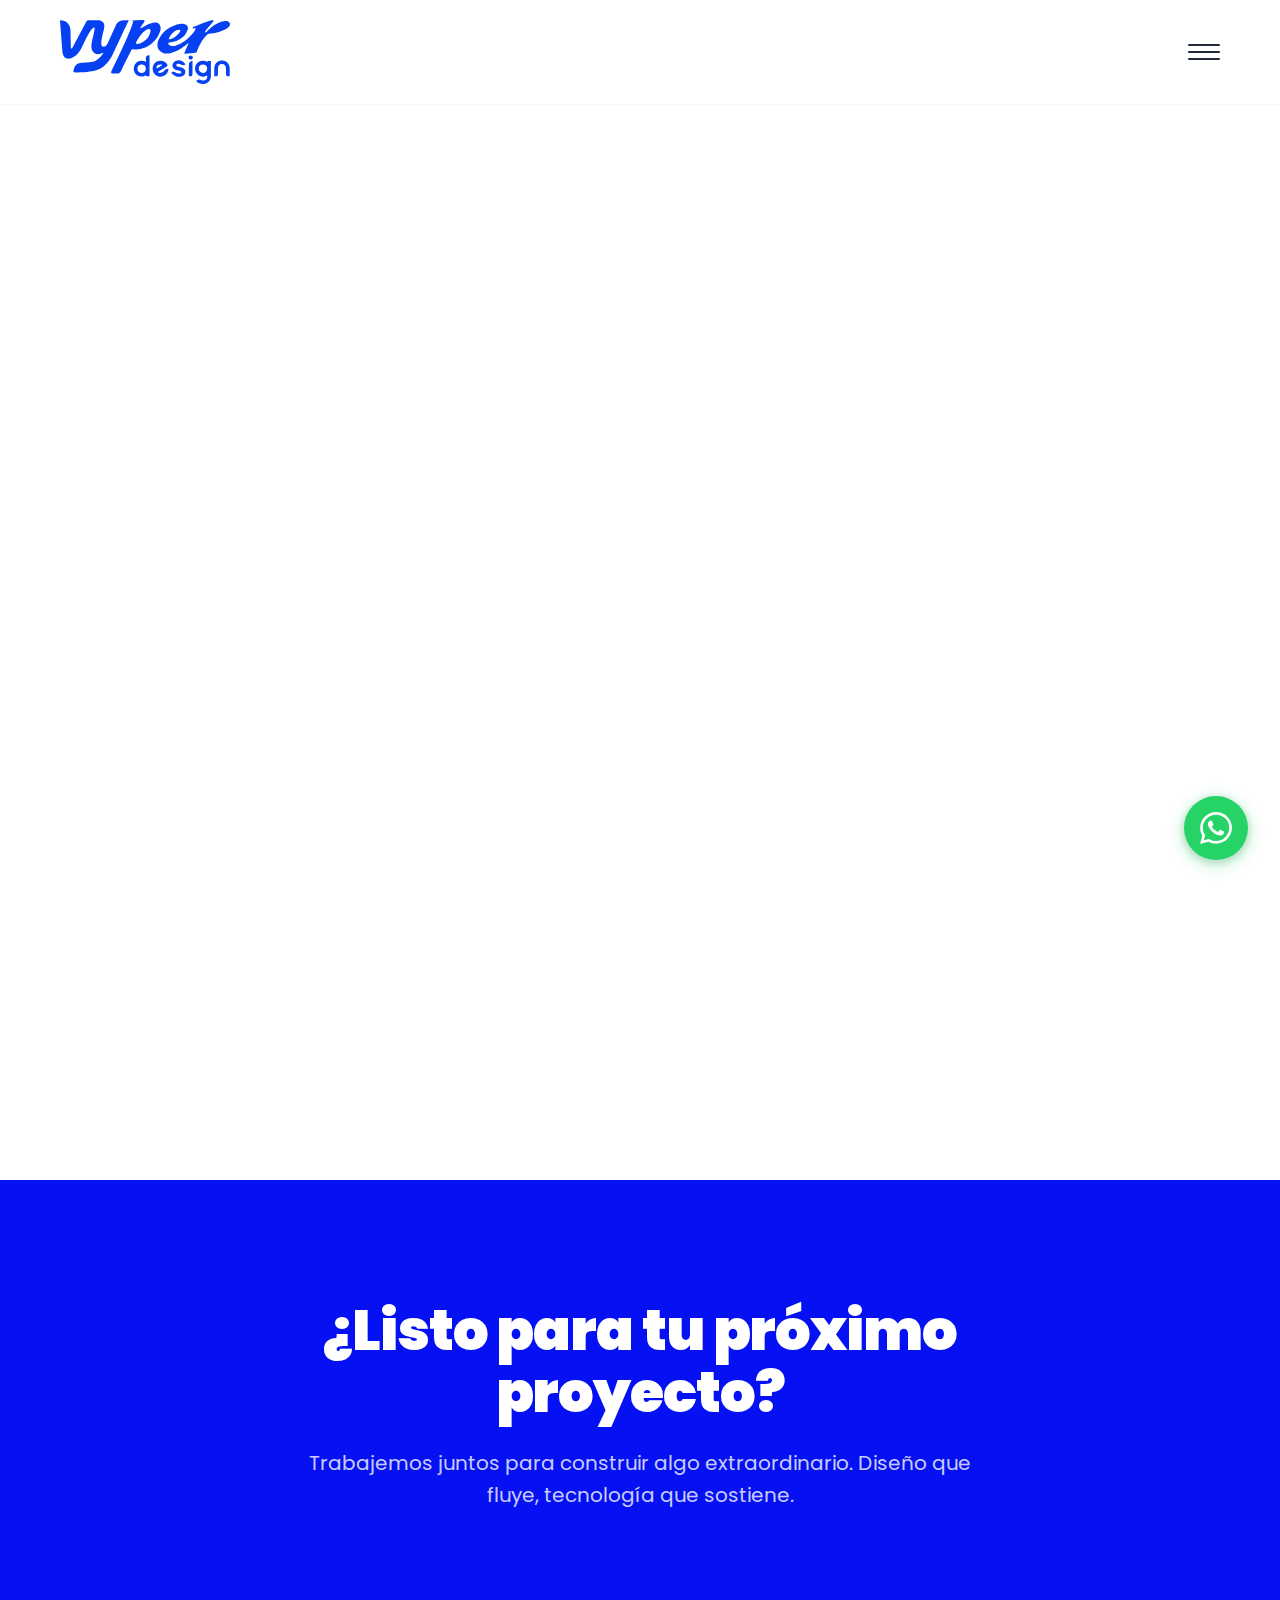
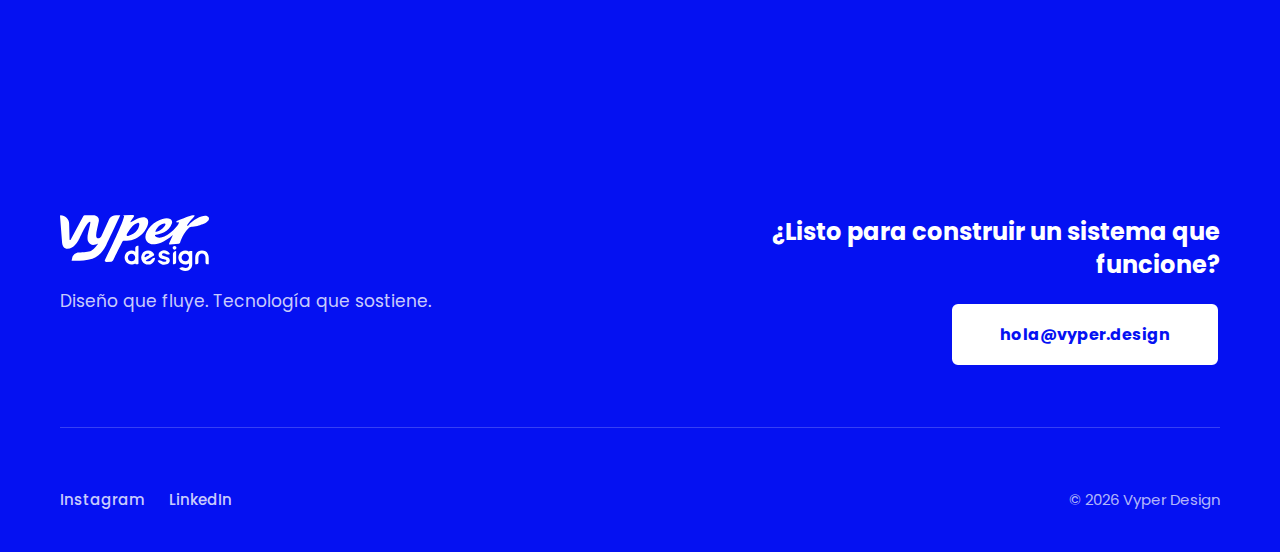
<file: portafolio.html>
<!DOCTYPE html>
<html lang="es">
<head>
    <!-- Google tag (gtag.js) -->
    <script async src="https://www.googletagmanager.com/gtag/js?id=G-ESF4S0240K"></script>
    <script>
      window.dataLayer = window.dataLayer || [];
      function gtag(){dataLayer.push(arguments);}
      gtag('js', new Date());
      gtag('config', 'G-ESF4S0240K');
    </script>
    
    <meta charset="UTF-8">
    <meta name="viewport" content="width=device-width, initial-scale=1.0">
    <title>Portafolio de Proyectos - Casos de Éxito en Branding y Diseño Web | Vyper Design Perú</title>
    
    <!-- SEO Meta Tags -->
    <meta name="description" content="Descubre nuestro portafolio de proyectos exitosos: branding, diseño web, publicidad digital y soluciones TI en Perú. Casos reales donde el diseño fluye y la tecnología sostiene resultados medibles.">
    <meta name="keywords" content="portafolio diseño web peru, casos de éxito branding, proyectos diseño lima, trabajos agencia digital, portfolio web design, proyectos creativos peru">
    <meta name="author" content="Vyper Design">
    <meta name="robots" content="index, follow">
    <link rel="canonical" href="https://vyper.design/portafolio">
    
    <!-- International SEO - Hreflang -->
    <link rel="alternate" hreflang="es-PE" href="https://vyper.design/portafolio" />
    <link rel="alternate" hreflang="es" href="https://vyper.design/portafolio" />
    <link rel="alternate" hreflang="x-default" href="https://vyper.design/portafolio" />
    
    <!-- Open Graph -->
    <meta property="og:title" content="Portafolio de Proyectos - Casos de Éxito | Vyper Design Perú">
    <meta property="og:description" content="Descubre nuestro portafolio de proyectos exitosos en branding, diseño web, publicidad digital y soluciones TI. Casos donde el diseño fluye y la tecnología sostiene.">
    <meta property="og:type" content="website">
    <meta property="og:url" content="https://vyper.design/portafolio">
    <meta property="og:locale" content="es_PE">
    <meta property="og:locale:alternate" content="es_ES">
    <meta property="og:image" content="https://vyper.design/images/og-image.jpg">
    
    <!-- Favicon -->
    <link rel="icon" type="image/svg+xml" href="favicon.svg">
    <link rel="icon" type="image/x-icon" href="favicon.ico">
    <link rel="apple-touch-icon" sizes="180x180" href="apple-touch-icon.png">
    
    <!-- Preconnect -->
    <link rel="preconnect" href="https://fonts.googleapis.com">
    <link rel="preconnect" href="https://fonts.gstatic.com" crossorigin>
    
    <!-- Styles -->
    <link rel="stylesheet" href="css/styles.css">
    <link rel="stylesheet" href="css/portafolio-styles.css">
    
    <!-- Fonts -->
    <link href="https://fonts.googleapis.com/css2?family=Poppins:wght@300;400;500;600;700;800;900&display=swap" rel="stylesheet">
    
    <!-- Schema.org CollectionPage -->
    <script type="application/ld+json">
    {
        "@context": "https://schema.org",
        "@type": "CollectionPage",
        "name": "Portafolio de Proyectos - Vyper Design",
        "description": "Galería de proyectos de branding, diseño web, publicidad y soluciones TI",
        "url": "https://vyper.design/portafolio",
        "publisher": {
            "@type": "Organization",
            "name": "Vyper Design",
            "logo": "https://vyper.design/images/logo/vyper-logo.svg"
        }
    }
    </script>
</head>
<body class="portfolio-page">
    <!-- Header -->
    <header>
        <nav class="navbar">
            <div class="container">
                <a href="index.html" class="logo">
                    <img src="images/logo/vyper-logo.svg" alt="Vyper Design" class="logo-image">
                </a>
                <button class="menu-toggle" aria-label="Abrir menú">
                    <span></span>
                    <span></span>
                    <span></span>
                </button>
            </div>
        </nav>

        <!-- Full Screen Menu Overlay -->
        <div class="menu-overlay">
            <div class="menu-content">
                <div class="menu-top">
                    <span class="menu-label">/MENU</span>
                </div>
                <nav class="menu-navigation">
                    <ul class="nav-links">
                        <li><a href="index.html" data-index="01">Inicio</a></li>
                        <li><a href="index.html#servicios" data-index="02">Servicios</a></li>
                        <li><a href="portafolio.html" data-index="03">Proyectos</a></li>
                        <li><a href="briefing.html" data-index="04">Briefing</a></li>
                        <li><a href="contacto.html" data-index="05">Contacto</a></li>
                    </ul>
                </nav>
                <div class="menu-footer">
                    <div class="menu-footer-left">
                        <h3 class="menu-footer-title">Servicios</h3>
                        <div class="menu-services-grid">
                            <a href="index.html#servicios" class="service-tag">Branding</a>
                            <a href="index.html#servicios" class="service-tag">Web & Digital</a>
                            <a href="index.html#servicios" class="service-tag">Publicidad</a>
                            <a href="index.html#servicios" class="service-tag">Soluciones TI</a>
                        </div>
                    </div>
                    <div class="menu-footer-right">
                        <a href="mailto:hola@vyper.design" class="menu-email">hola@vyper.design</a>
                        <div class="menu-social">
                            <a href="https://instagram.com/vyperdesign" target="_blank">IG</a>
                            <a href="https://linkedin.com/company/vyperdesign" target="_blank">LI</a>
                        </div>
                    </div>
                </div>
            </div>
        </div>
    </header>

    <!-- Portfolio Content -->
    <main class="portfolio-main">
        <div class="portfolio-hero">
            <div class="container">
                <div class="portfolio-hero-content">
                    <span class="section-label">/PORTFOLIO</span>
                    <h1 class="portfolio-title">Proyectos que fluyen.</h1>
                    <p class="portfolio-subtitle">Casos de éxito en branding, diseño web, publicidad digital y soluciones TI.</p>
                </div>
                
                <!-- Filter -->
                <div class="portfolio-filter">
                    <button class="filter-btn active" data-filter="all">Todos</button>
                    <button class="filter-btn" data-filter="branding">Branding</button>
                    <button class="filter-btn" data-filter="web">Web & Digital</button>
                    <button class="filter-btn" data-filter="advertising">Publicidad</button>
                    <button class="filter-btn" data-filter="ti">Soluciones TI</button>
                </div>
            </div>
        </div>

        <div class="portfolio-content">
            <div class="container">
                <div class="portfolio-grid">
                    <!-- Los proyectos se cargan automáticamente desde portfolio-data.js -->
                </div>
            </div>
        </div>

        <!-- CTA Section -->
        <section class="portfolio-cta">
            <div class="container">
                <div class="cta-content">
                    <h2>¿Listo para tu próximo proyecto?</h2>
                    <p>Trabajemos juntos para construir algo extraordinario. Diseño que fluye, tecnología que sostiene.</p>
                    <a href="contacto.html" class="btn btn-white btn-large">Iniciar conversación</a>
                </div>
            </div>
        </section>
    </main>

    <!-- Footer -->
    <footer class="footer">
        <div class="container">
            <div class="footer-content">
                <div class="footer-brand">
                    <img src="images/logo/vyper-logo.svg" alt="Vyper Design" class="footer-logo">
                    <p>Diseño que fluye. Tecnología que sostiene.</p>
                </div>
                <div class="footer-cta">
                    <p class="footer-cta-text">¿Listo para construir un sistema que funcione?</p>
                    <a href="mailto:hola@vyper.design" class="btn btn-primary">hola@vyper.design</a>
                </div>
            </div>
            <div class="footer-bottom">
                <div class="footer-links">
                    <a href="https://instagram.com/vyperdesign" target="_blank">Instagram</a>
                    <a href="https://linkedin.com/company/vyperdesign" target="_blank">LinkedIn</a>
                </div>
                <p>&copy; 2026 Vyper Design</p>
            </div>
        </div>
    </footer>

    <!-- Botón Scroll to Top -->
    <button id="scrollToTop" class="scroll-to-top" aria-label="Volver arriba">
        <svg width="24" height="24" viewBox="0 0 24 24" fill="none" stroke="currentColor" stroke-width="2" stroke-linecap="round" stroke-linejoin="round">
            <path d="M18 15l-6-6-6 6"/>
        </svg>
    </button>

    <!-- Botón WhatsApp -->
    <a href="https://wa.me/51919089530?text=Hola%20Vyper%20Design%2C%20vi%20su%20portafolio%20y%20me%20impresion%C3%B3%20su%20trabajo.%20Quiero%20conversar%20sobre%20un%20proyecto%20similar.%20%C2%BFCu%C3%A1ndo%20podemos%20hablar%3F" class="whatsapp-float" target="_blank" rel="noopener" aria-label="Contactar por WhatsApp">
        <svg width="32" height="32" viewBox="0 0 24 24" fill="currentColor">
            <path d="M17.472 14.382c-.297-.149-1.758-.867-2.03-.967-.273-.099-.471-.148-.67.15-.197.297-.767.966-.94 1.164-.173.199-.347.223-.644.075-.297-.15-1.255-.463-2.39-1.475-.883-.788-1.48-1.761-1.653-2.059-.173-.297-.018-.458.13-.606.134-.133.298-.347.446-.52.149-.174.198-.298.298-.497.099-.198.05-.371-.025-.52-.075-.149-.669-1.612-.916-2.207-.242-.579-.487-.5-.669-.51-.173-.008-.371-.01-.57-.01-.198 0-.52.074-.792.372-.272.297-1.04 1.016-1.04 2.479 0 1.462 1.065 2.875 1.213 3.074.149.198 2.096 3.2 5.077 4.487.709.306 1.262.489 1.694.625.712.227 1.36.195 1.871.118.571-.085 1.758-.719 2.006-1.413.248-.694.248-1.289.173-1.413-.074-.124-.272-.198-.57-.347m-5.421 7.403h-.004a9.87 9.87 0 01-5.031-1.378l-.361-.214-3.741.982.998-3.648-.235-.374a9.86 9.86 0 01-1.51-5.26c.001-5.45 4.436-9.884 9.888-9.884 2.64 0 5.122 1.03 6.988 2.898a9.825 9.825 0 012.893 6.994c-.003 5.45-4.437 9.884-9.885 9.884m8.413-18.297A11.815 11.815 0 0012.05 0C5.495 0 .16 5.335.157 11.892c0 2.096.547 4.142 1.588 5.945L.057 24l6.305-1.654a11.882 11.882 0 005.683 1.448h.005c6.554 0 11.89-5.335 11.893-11.893a11.821 11.821 0 00-3.48-8.413Z"/>
        </svg>
    </a>

    <script src="js/security.js"></script>
    <script src="js/script.js"></script>
    <script src="js/portfolio-data.js"></script>
    <script src="js/portafolio-script.js"></script>
</body>
</html>
</file>
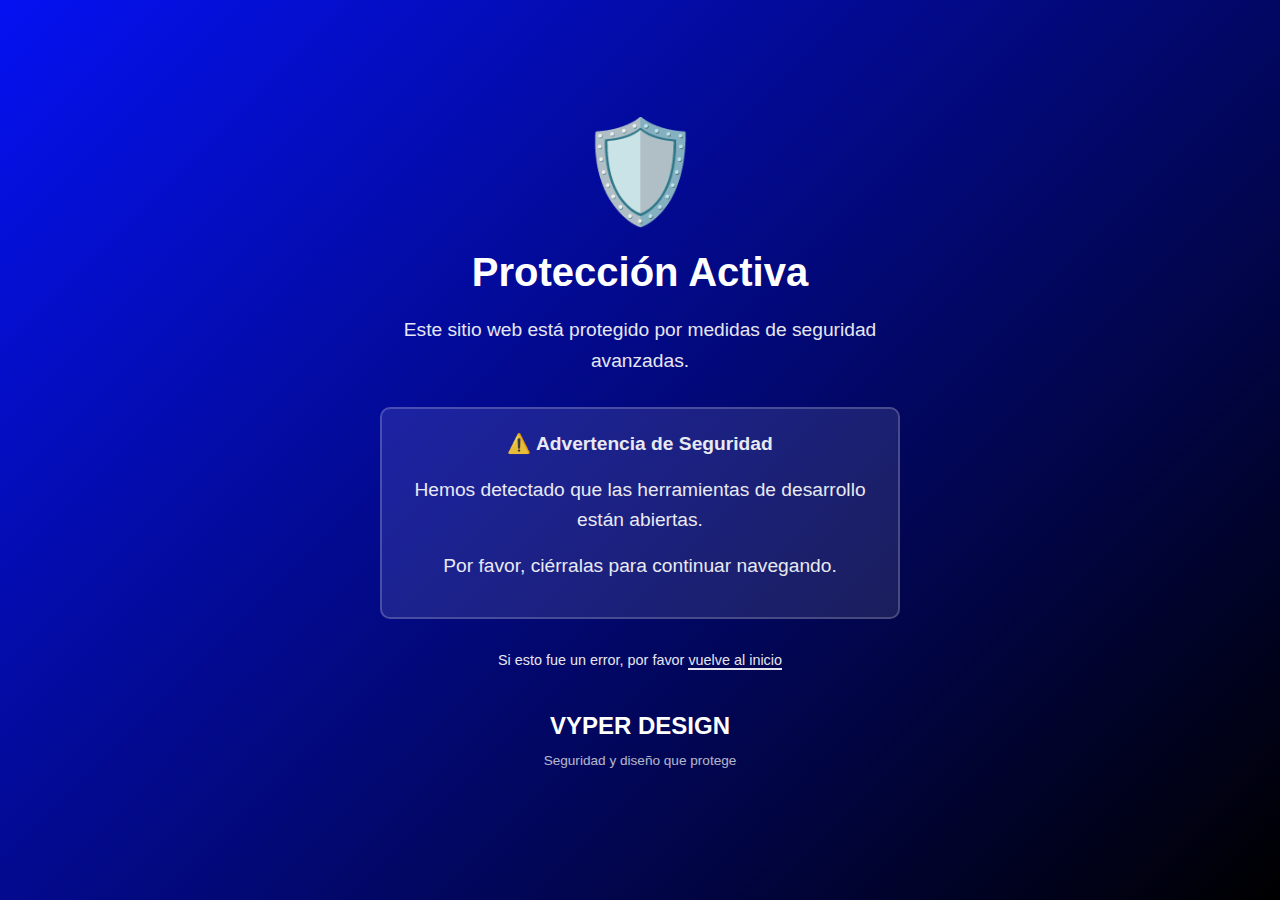
<file: security-warning.html>
<!DOCTYPE html>
<html lang="es">
<head>
    <meta charset="UTF-8">
    <meta name="viewport" content="width=device-width, initial-scale=1.0">
    <title>Protección Activa - Vyper Design</title>
    <style>
        * { margin: 0; padding: 0; box-sizing: border-box; }
        body {
            font-family: 'Arial', sans-serif;
            background: linear-gradient(135deg, #0511F2 0%, #000000 100%);
            min-height: 100vh;
            display: flex;
            align-items: center;
            justify-content: center;
            color: white;
        }
        .container {
            text-align: center;
            padding: 40px;
            max-width: 600px;
        }
        .shield {
            font-size: 100px;
            margin-bottom: 20px;
            animation: pulse 2s infinite;
        }
        @keyframes pulse {
            0%, 100% { transform: scale(1); opacity: 1; }
            50% { transform: scale(1.1); opacity: 0.8; }
        }
        h1 {
            font-size: 2.5rem;
            margin-bottom: 20px;
            font-weight: 700;
        }
        p {
            font-size: 1.2rem;
            line-height: 1.6;
            margin-bottom: 15px;
            opacity: 0.9;
        }
        .warning {
            background: rgba(255, 255, 255, 0.1);
            padding: 20px;
            border-radius: 10px;
            margin-top: 30px;
            border: 2px solid rgba(255, 255, 255, 0.2);
        }
        .logo {
            margin-top: 40px;
            font-size: 1.5rem;
            font-weight: 700;
            color: #fff;
        }
        a {
            color: white;
            text-decoration: none;
            border-bottom: 2px solid white;
            transition: opacity 0.3s;
        }
        a:hover {
            opacity: 0.7;
        }
    </style>
</head>
<body>
    <div class="container">
        <div class="shield">🛡️</div>
        <h1>Protección Activa</h1>
        <p>Este sitio web está protegido por medidas de seguridad avanzadas.</p>
        <div class="warning">
            <p><strong>⚠️ Advertencia de Seguridad</strong></p>
            <p>Hemos detectado que las herramientas de desarrollo están abiertas.</p>
            <p>Por favor, ciérralas para continuar navegando.</p>
        </div>
        <p style="margin-top: 30px; font-size: 0.9rem;">
            Si esto fue un error, por favor <a href="/">vuelve al inicio</a>
        </p>
        <div class="logo">VYPER DESIGN</div>
        <p style="font-size: 0.85rem; margin-top: 10px; opacity: 0.7;">
            Seguridad y diseño que protege
        </p>
    </div>
</body>
</html>
</file>
<file: css/briefing-styles.css>
/* ===================================
   BRIEFING FORM STYLES
   =================================== */

/* Hero específico para briefing */
.briefing-hero {
    background: var(--bg-dark);
    color: white;
    padding: 100px 0 80px;
    position: relative;
    overflow: hidden;
}

.briefing-hero::before {
    content: '';
    position: absolute;
    top: 0;
    left: 0;
    width: 100%;
    height: 100%;
    background: linear-gradient(135deg, var(--primary-color) 0%, var(--primary-dark) 100%);
    opacity: 0.9;
}

.briefing-hero .container {
    position: relative;
    z-index: 2;
}

.briefing-hero .hero-title {
    font-size: 4rem;
    font-weight: 700;
    line-height: 0.9;
    margin-bottom: 24px;
    color: white;
}

.briefing-hero .hero-subtitle {
    font-size: 1.2rem;
    opacity: 0.9;
    max-width: 600px;
    line-height: 1.6;
    color: white;
}

/* Form Section */
.briefing-form-section {
    padding: 80px 0;
    background: #f8f9fa;
}

.form-intro {
    text-align: center;
    margin-bottom: 60px;
}

.form-intro h2 {
    font-size: 2.5rem;
    font-weight: 700;
    color: var(--text-primary);
    margin-bottom: 16px;
}

.form-intro p {
    font-size: 1.2rem;
    color: var(--text-secondary);
    max-width: 600px;
    margin: 0 auto;
}

/* Formulario */
.briefing-form {
    max-width: 800px;
    margin: 0 auto;
    background: white;
    border-radius: 20px;
    padding: 40px;
    box-shadow: var(--shadow-lg);
}

/* Secciones del formulario */
.form-section {
    margin-bottom: 40px;
    padding-bottom: 40px;
    border-bottom: 2px solid var(--bg-secondary);
}

.form-section:last-of-type {
    border-bottom: none;
    margin-bottom: 0;
    padding-bottom: 0;
}

.form-section h3 {
    font-size: 1.5rem;
    font-weight: 600;
    color: var(--text-primary);
    margin-bottom: 24px;
    display: flex;
    align-items: center;
    gap: 12px;
}

.section-number {
    background: linear-gradient(135deg, var(--primary-color), var(--secondary-color));
    color: white;
    padding: 8px 12px;
    border-radius: 8px;
    font-size: 1rem;
    font-weight: 700;
    min-width: 40px;
    text-align: center;
}

/* Form rows and groups */
.form-row {
    display: grid;
    grid-template-columns: 1fr 1fr;
    gap: 20px;
    margin-bottom: 20px;
}

.form-group {
    margin-bottom: 20px;
}

.form-group label {
    display: block;
    font-weight: 600;
    color: var(--text-primary);
    margin-bottom: 8px;
    font-size: 0.95rem;
}

/* Form inputs */
input[type="text"],
input[type="email"],
input[type="number"],
select,
textarea {
    width: 100%;
    padding: 12px 16px;
    border: 2px solid var(--border-color);
    border-radius: 8px;
    font-size: 1rem;
    font-family: inherit;
    background: white;
    transition: var(--transition);
}

input:focus,
select:focus,
textarea:focus {
    outline: none;
    border-color: var(--primary-color);
    box-shadow: 0 0 0 3px rgba(5, 17, 242, 0.1);
}

input:hover,
select:hover,
textarea:hover {
    border-color: var(--secondary-color);
}

textarea {
    resize: vertical;
    min-height: 60px;
}

select {
    cursor: pointer;
}

/* Checkboxes y radios */
.checkbox-group {
    display: flex;
    flex-direction: column;
    gap: 12px;
    padding: 16px;
    background: var(--bg-secondary);
    border-radius: 8px;
}

.checkbox-grid {
    display: grid;
    grid-template-columns: repeat(auto-fit, minmax(200px, 1fr));
    gap: 12px;
    padding: 16px;
    background: var(--bg-secondary);
    border-radius: 8px;
}

.checkbox-group label,
.checkbox-grid label {
    display: flex;
    align-items: center;
    gap: 8px;
    font-size: 0.95rem;
    color: var(--text-primary);
    cursor: pointer;
    padding: 8px 12px;
    border-radius: 6px;
    background: white;
    border: 1px solid var(--border-color);
    transition: var(--transition);
    font-weight: 500;
}

.checkbox-group label:hover,
.checkbox-grid label:hover {
    border-color: var(--primary-color);
    background: #f8f9ff;
}

input[type="checkbox"],
input[type="radio"] {
    width: auto;
    margin: 0;
    accent-color: var(--primary-color);
}

/* Form submit */
.form-submit {
    text-align: center;
    padding-top: 40px;
    border-top: 2px solid var(--bg-secondary);
}

.btn-large {
    padding: 16px 32px;
    font-size: 1.1rem;
    font-weight: 600;
    display: inline-flex;
    align-items: center;
    gap: 12px;
    min-width: 220px;
    justify-content: center;
}

.btn-icon {
    font-size: 1.2rem;
    transition: var(--transition);
}

.btn:hover .btn-icon {
    transform: translateX(4px);
}

.form-note {
    margin-top: 16px;
    font-size: 0.9rem;
    color: var(--text-secondary);
    font-style: italic;
}

/* Loading state */
.btn-loading {
    opacity: 0.7;
    pointer-events: none;
}

.btn-loading .btn-icon {
    transform: rotate(360deg);
}

/* Success message */
.success-message {
    background: #d4edda;
    color: #155724;
    padding: 20px;
    border-radius: 8px;
    border: 1px solid #c3e6cb;
    margin-top: 20px;
    text-align: center;
}

.error-message {
    background: #f8d7da;
    color: #721c24;
    padding: 20px;
    border-radius: 8px;
    border: 1px solid #f5c6cb;
    margin-top: 20px;
    text-align: center;
}

/* Required field indicator */
label:after {
    content: '';
}

label:has(+ input[required]):after,
label:has(+ select[required]):after,
label:has(+ textarea[required]):after {
    content: ' *';
    color: #e74c3c;
    font-weight: 700;
}

/* Responsive */
@media (max-width: 768px) {
    .briefing-hero {
        padding: 80px 0 60px;
    }

    .briefing-hero .hero-title {
        font-size: 2.5rem;
    }

    .briefing-form-section {
        padding: 60px 0;
    }

    .form-intro {
        margin-bottom: 40px;
    }

    .form-intro h2 {
        font-size: 2rem;
    }

    .briefing-form {
        padding: 24px;
        margin: 0 16px;
    }

    .form-row {
        grid-template-columns: 1fr;
        gap: 16px;
    }

    .form-section {
        margin-bottom: 32px;
        padding-bottom: 32px;
    }

    .form-section h3 {
        font-size: 1.3rem;
        flex-direction: column;
        align-items: flex-start;
        gap: 8px;
    }

    .checkbox-grid {
        grid-template-columns: 1fr;
    }

    .btn-large {
        width: 100%;
        min-width: auto;
    }
}

@media (max-width: 480px) {
    .container {
        padding: 0 16px;
    }

    .briefing-hero .hero-title {
        font-size: 2rem;
    }

    .briefing-form {
        padding: 20px;
        margin: 0 8px;
    }

    .form-intro h2 {
        font-size: 1.5rem;
    }
}
</file>
<file: css/contacto-styles.css>
/* ===================================
   CONTACT PAGE STYLES
   =================================== */

.contact-page {
    background: var(--primary-color);
}

.contact-main {
    min-height: 100vh;
    padding-top: 80px;
}

.contact-hero {
    padding: 80px 0 40px;
    background: var(--primary-color);
}

.contact-hero-content {
    max-width: 700px;
    opacity: 0;
    animation: fadeInUp 0.8s ease 0.2s forwards;
}

.contact-hero .section-label {
    display: block;
    font-size: 0.875rem;
    font-weight: 600;
    color: rgba(255, 255, 255, 0.6);
    margin-bottom: 16px;
    letter-spacing: 0.1em;
}

.contact-title {
    font-size: 3.5rem;
    font-weight: 900;
    color: white;
    line-height: 1.1;
    margin-bottom: 16px;
    letter-spacing: -0.02em;
}

.contact-subtitle {
    font-size: 1.25rem;
    color: rgba(255, 255, 255, 0.8);
    line-height: 1.6;
    max-width: 500px;
}

/* Contact Content */
.contact-content {
    background: white;
    padding: 80px 0;
    border-radius: 32px 32px 0 0;
    margin-top: -32px;
    position: relative;
    z-index: 10;
}

.contact-grid {
    display: grid;
    grid-template-columns: 1.2fr 0.8fr;
    gap: 80px;
    align-items: start;
}

/* Contact Form */
.contact-form-wrapper {
    opacity: 0;
    animation: fadeInUp 0.8s ease 0.4s forwards;
}

.contact-form {
    display: flex;
    flex-direction: column;
    gap: 24px;
}

.form-group {
    display: flex;
    flex-direction: column;
    gap: 8px;
}

.form-group label {
    font-size: 0.875rem;
    font-weight: 600;
    color: var(--text-primary);
    text-transform: uppercase;
    letter-spacing: 0.05em;
}

.form-group input,
.form-group select,
.form-group textarea {
    font-family: 'Poppins', sans-serif;
    font-size: 1rem;
    padding: 16px 20px;
    border: 2px solid var(--border-color);
    border-radius: 8px;
    transition: all 0.3s ease;
    background: white;
    color: var(--text-primary);
}

.form-group input:focus,
.form-group select:focus,
.form-group textarea:focus {
    outline: none;
    border-color: var(--primary-color);
    box-shadow: 0 0 0 3px rgba(5, 17, 242, 0.1);
}

.form-group textarea {
    resize: vertical;
    min-height: 120px;
}

.btn-large {
    padding: 18px 48px;
    font-size: 1.125rem;
    width: fit-content;
}

/* Contact Info */
.contact-info {
    display: flex;
    flex-direction: column;
    gap: 32px;
    opacity: 0;
    animation: fadeInUp 0.8s ease 0.6s forwards;
}

.contact-info-block {
    padding-bottom: 32px;
    border-bottom: 1px solid var(--border-color);
}

.contact-info-block:last-child {
    border-bottom: none;
}

.contact-info-block h3 {
    font-size: 0.875rem;
    font-weight: 600;
    color: var(--text-primary);
    margin-bottom: 16px;
    text-transform: uppercase;
    letter-spacing: 0.05em;
}

.contact-info-block p {
    font-size: 1rem;
    color: var(--text-secondary);
    margin: 8px 0;
}

.contact-link {
    font-size: 1.5rem;
    font-weight: 600;
    color: var(--primary-color);
    display: block;
    margin-bottom: 12px;
    transition: var(--transition);
}

.contact-link:hover {
    color: var(--primary-dark);
}

.contact-note {
    font-size: 0.875rem;
    color: var(--text-secondary);
    margin-top: 8px;
}

.social-links {
    display: flex;
    gap: 16px;
    justify-content: flex-start;
}

.social-link {
    color: var(--primary-color);
    transition: all 0.3s ease;
    display: flex;
    align-items: center;
    justify-content: center;
    width: 48px;
    height: 48px;
    border-radius: 50%;
    background: rgba(5, 17, 242, 0.08);
    border: 1px solid rgba(5, 17, 242, 0.2);
    text-decoration: none;
}

.social-link svg {
    width: 24px;
    height: 24px;
    stroke: currentColor;
    fill: none;
    stroke-width: 2;
    stroke-linecap: round;
    stroke-linejoin: round;
}

.social-link:hover {
    color: white;
    background: var(--primary-color);
    border-color: var(--primary-color);
    transform: translateY(-3px);
}

.social-link:hover svg {
    transform: scale(1.1);
}

/* Responsive */
@media (max-width: 968px) {
    .contact-title {
        font-size: 3rem;
    }

    .contact-subtitle {
        font-size: 1.25rem;
    }

    .contact-grid {
        grid-template-columns: 1fr;
        gap: 80px;
    }

    .contact-content {
        padding: 80px 0;
    }
}

@media (max-width: 768px) {
    .contact-hero {
        padding: 100px 0 60px;
    }

    .contact-title {
        font-size: 2.5rem;
    }

    .contact-subtitle {
        font-size: 1.125rem;
    }

    .contact-content {
        padding: 60px 0;
        border-radius: 24px 24px 0 0;
    }
}
</file>
<file: css/portafolio-styles.css>
/* ===================================
   PORTFOLIO PAGE STYLES
   =================================== */

.portfolio-page {
    background: var(--bg-light);
}

.portfolio-main {
    min-height: 100vh;
    padding-top: 80px;
}

.portfolio-hero {
    padding: 120px 0 80px;
    background: var(--bg-light);
}

.portfolio-hero-content {
    max-width: 800px;
    margin-bottom: 60px;
    opacity: 0;
    animation: fadeInUp 0.8s ease 0.2s forwards;
}

.portfolio-hero .section-label {
    display: block;
    font-size: 0.875rem;
    font-weight: 600;
    color: var(--primary-color);
    margin-bottom: 24px;
    letter-spacing: 0.1em;
}

.portfolio-title {
    font-size: 4.5rem;
    font-weight: 900;
    color: var(--text-primary);
    line-height: 1.1;
    margin-bottom: 24px;
    letter-spacing: -0.02em;
}

.portfolio-subtitle {
    font-size: 1.5rem;
    color: var(--text-secondary);
    line-height: 1.6;
    max-width: 600px;
}

/* Filter */
.portfolio-filter {
    display: flex;
    gap: 12px;
    flex-wrap: wrap;
    opacity: 0;
    animation: fadeInUp 0.8s ease 0.4s forwards;
}

.filter-btn {
    font-family: 'Poppins', sans-serif;
    font-size: 0.9375rem;
    font-weight: 500;
    padding: 12px 24px;
    border: 1px solid var(--border-color);
    background: white;
    color: var(--text-primary);
    border-radius: 24px;
    cursor: pointer;
    transition: all 0.3s ease;
}

.filter-btn:hover {
    border-color: var(--primary-color);
    color: var(--primary-color);
}

.filter-btn.active {
    background: var(--primary-color);
    color: white;
    border-color: var(--primary-color);
}

/* Portfolio Content */
.portfolio-content {
    padding: 80px 0 120px;
}

.portfolio-grid {
    display: grid;
    grid-template-columns: repeat(2, 1fr);
    gap: 48px;
}

/* Empty State */
.empty-state {
    grid-column: 1 / -1;
    text-align: center;
    padding: 120px 40px;
    opacity: 0;
    animation: fadeInUp 0.8s ease 0.6s forwards;
}

.empty-state h3 {
    font-size: 2rem;
    font-weight: 700;
    color: var(--text-primary);
    margin-bottom: 16px;
}

.empty-state p {
    font-size: 1.125rem;
    color: var(--text-secondary);
    max-width: 500px;
    margin: 0 auto;
    line-height: 1.6;
}

.project-card {
    opacity: 0;
    transform: translateY(30px);
    transition: all 0.6s cubic-bezier(0.4, 0, 0.2, 1);
}

.project-card.visible {
    opacity: 1;
    transform: translateY(0);
}

.project-card.hidden {
    display: none;
}

.project-image {
    width: 100%;
    aspect-ratio: 16 / 10;
    border-radius: 12px;
    overflow: hidden;
    margin-bottom: 24px;
    position: relative;
}

.project-image img {
    width: 100%;
    height: 100%;
    object-fit: cover;
    transition: transform 0.5s ease;
}

.project-card:hover .project-image img {
    transform: scale(1.05);
}

.project-image-placeholder {
    width: 100%;
    height: 100%;
    display: flex;
    align-items: center;
    justify-content: center;
    transition: transform 0.5s ease;
}

.project-card:hover .project-image-placeholder {
    transform: scale(1.05);
}

.project-info {
    padding: 0 8px;
}

.project-tags {
    display: flex;
    gap: 8px;
    margin-bottom: 16px;
}

.project-tag {
    font-size: 0.75rem;
    font-weight: 600;
    padding: 6px 12px;
    background: var(--bg-light);
    color: var(--primary-color);
    border-radius: 12px;
    text-transform: uppercase;
    letter-spacing: 0.05em;
}

.project-title {
    font-size: 1.75rem;
    font-weight: 700;
    color: var(--text-primary);
    margin-bottom: 12px;
    line-height: 1.3;
}

.project-description {
    font-size: 1rem;
    color: var(--text-secondary);
    line-height: 1.6;
    margin-bottom: 16px;
}

.project-link {
    font-size: 0.9375rem;
    font-weight: 600;
    color: var(--primary-color);
    display: inline-flex;
    align-items: center;
    gap: 4px;
    transition: all 0.3s ease;
}

.project-link:hover {
    gap: 8px;
    color: var(--primary-dark);
}

/* Portfolio CTA */
.portfolio-cta {
    padding: 120px 0;
    background: var(--primary-color);
    text-align: center;
}

.portfolio-cta .cta-content {
    max-width: 700px;
    margin: 0 auto;
}

.portfolio-cta h2 {
    font-size: 3.5rem;
    font-weight: 900;
    color: white;
    margin-bottom: 24px;
    line-height: 1.1;
    letter-spacing: -0.02em;
}

.portfolio-cta p {
    font-size: 1.25rem;
    color: rgba(255, 255, 255, 0.8);
    margin-bottom: 40px;
    line-height: 1.6;
}

.btn-white {
    background: white;
    color: var(--primary-color);
}

.btn-white:hover {
    background: var(--accent-color);
    color: var(--primary-color);
}

/* Responsive */
@media (max-width: 968px) {
    .portfolio-title {
        font-size: 3rem;
    }

    .portfolio-subtitle {
        font-size: 1.25rem;
    }

    .portfolio-grid {
        grid-template-columns: 1fr;
        gap: 60px;
    }

    .portfolio-cta h2 {
        font-size: 2.5rem;
    }
}

@media (max-width: 768px) {
    .portfolio-hero {
        padding: 100px 0 60px;
    }

    .portfolio-title {
        font-size: 2.5rem;
    }

    .portfolio-subtitle {
        font-size: 1.125rem;
    }

    .portfolio-content {
        padding: 60px 0 80px;
    }

    .portfolio-cta {
        padding: 80px 0;
    }

    .portfolio-cta h2 {
        font-size: 2rem;
    }

    .portfolio-cta p {
        font-size: 1.125rem;
    }
}
</file>
<file: css/styles.css>
/* ===================================
   VARIABLES Y RESET
   =================================== */
:root {
    --primary-color: #0511F2;
    --primary-dark: #0540F2;
    --secondary-color: #5079F2;
    --accent-color: #91A0F2;
    --text-primary: #1f2937;
    --text-secondary: #6b7280;
    --bg-primary: #ffffff;
    --bg-secondary: #F2F2F2;
    --bg-dark: #0511F2;
    --border-color: #e5e7eb;
    --border-dark: #d1d5db;
    --shadow-sm: 0 1px 2px 0 rgba(0, 0, 0, 0.05);
    --shadow-md: 0 4px 6px -1px rgba(0, 0, 0, 0.1);
    --shadow-lg: 0 10px 15px -3px rgba(0, 0, 0, 0.1);
    --shadow-xl: 0 20px 25px -5px rgba(0, 0, 0, 0.1);
    --transition: all 0.3s ease;
    --max-width: 1440px;
    --section-padding: 120px;
}

* {
    margin: 0;
    padding: 0;
    box-sizing: border-box;
}

html {
    scroll-behavior: smooth;
}

body {
    font-family: 'Poppins', -apple-system, BlinkMacSystemFont, 'Segoe UI', sans-serif;
    color: var(--text-primary);
    line-height: 1.6;
    background-color: var(--bg-primary);
}

img {
    max-width: 100%;
    height: auto;
    display: block;
}

a {
    text-decoration: none;
    color: inherit;
    transition: var(--transition);
}

/* ===================================
   KEYFRAME ANIMATIONS
   =================================== */
@keyframes slideUpReveal {
    from {
        opacity: 0;
        transform: translateY(30px) scale(0.95);
    }
    to {
        opacity: 1;
        transform: translateY(0) scale(1);
    }
}

@keyframes fadeInChar {
    from {
        opacity: 0;
        transform: translateY(10px);
    }
    to {
        opacity: 1;
        transform: translateY(0);
    }
}

ul {
    list-style: none;
}

button {
    cursor: pointer;
    border: none;
    background: none;
    font-family: inherit;
}

/* ===================================
   UTILIDADES
   =================================== */
.container {
    max-width: var(--max-width);
    margin: 0 auto;
    padding: 0 80px;
}

@media (max-width: 1440px) {
    .container {
        padding: 0 60px;
    }
}

@media (max-width: 968px) {
    .container {
        padding: 0 40px;
    }
}

@media (max-width: 768px) {
    .container {
        padding: 0 24px;
    }
}

.gradient-text {
    background: linear-gradient(135deg, var(--primary-color), var(--secondary-color), var(--accent-color));
    -webkit-background-clip: text;
    background-clip: text;
    -webkit-text-fill-color: transparent;
    position: relative;
    display: inline-block;
}

.gradient-text::before {
    content: '';
    position: absolute;
    bottom: 0;
    left: 0;
    width: 0;
    height: 8px;
    background: linear-gradient(90deg, var(--secondary-color), var(--accent-color));
    opacity: 0.3;
    z-index: -1;
}

.gradient-text.highlight-animate::before {
    animation: highlightReveal 1.2s ease 0.5s forwards;
}

.section-header {
    text-align: center;
    margin-bottom: 80px;
}

.section-header h2 {
    font-size: 3.5rem;
    font-weight: 800;
    margin-bottom: 20px;
    color: var(--text-primary);
    letter-spacing: -0.02em;
    opacity: 0;
}

.section-header h2.animate-in {
    animation: slideUpReveal 0.8s ease forwards;
}

.section-header p {
    font-size: 1.25rem;
    color: var(--text-secondary);
    max-width: 600px;
    margin: 0 auto;
    line-height: 1.7;
    opacity: 0;
}

.section-header p.animate-in {
    animation: fadeInUp 0.8s ease 0.2s forwards;
}

/* ===================================
   BOTONES
   =================================== */
.btn {
    display: inline-block;
    padding: 18px 48px;
    border-radius: 8px;
    font-weight: 700;
    font-size: 1rem;
    transition: var(--transition);
    text-align: center;
    letter-spacing: 0.01em;
}

.btn-primary {
    background: var(--primary-color);
    color: white;
    box-shadow: none;
    border: 2px solid var(--primary-color);
}

.btn-primary:hover {
    transform: translateY(-2px);
    box-shadow: var(--shadow-lg);
    background: var(--primary-dark);
    border-color: var(--primary-dark);
}

.btn-secondary {
    background: transparent;
    color: var(--text-primary);
    border: 2px solid var(--text-primary);
    cursor: pointer;
    pointer-events: auto;
}

.btn-secondary:hover {
    background: var(--text-primary);
    color: white;
}

.btn-cta {
    background: var(--primary-color);
    color: white;
    padding: 10px 24px;
    border-radius: 6px;
}

.btn-cta:hover {
    background: var(--primary-dark);
}

/* ===================================
   HEADER Y NAVEGACIÓN
   =================================== */
header {
    position: fixed;
    top: 0;
    left: 0;
    right: 0;
    background: rgba(255, 255, 255, 0.98);
    backdrop-filter: blur(10px);
    box-shadow: var(--shadow-sm);
    z-index: 1000;
}

.navbar {
    padding: 20px 0;
}

.navbar .container {
    display: flex;
    justify-content: space-between;
    align-items: center;
}

.logo {
    display: flex;
    align-items: center;
    transition: var(--transition);
}

.logo-image {
    height: 64px;
    width: auto;
    transition: var(--transition);
}

/* Logo blanco cuando el menú está activo */
body.menu-active .logo-image {
    filter: brightness(0) invert(1);
}

.logo:hover {
    opacity: 0.8;
}

.logo h1 {
    font-size: 1.5rem;
    font-weight: 900;
    background: linear-gradient(135deg, var(--primary-color), var(--secondary-color));
    -webkit-background-clip: text;
    background-clip: text;
    -webkit-text-fill-color: transparent;
    transition: var(--transition);
}

.logo:hover h1 {
    opacity: 0.8;
}

/* Menu Toggle Button */
.menu-toggle {
    display: flex;
    flex-direction: column;
    gap: 5px;
    width: 32px;
    height: 32px;
    justify-content: center;
    cursor: pointer;
    z-index: 1002;
    position: relative;
}

.menu-toggle span {
    width: 100%;
    height: 2px;
    background: var(--text-primary);
    transition: all 0.4s cubic-bezier(0.68, -0.55, 0.265, 1.55);
    border-radius: 2px;
    transform-origin: center;
}

.menu-toggle:hover span {
    background: var(--primary-color);
}

/* Animación del hamburguesa a X */
.menu-toggle.active span:nth-child(1) {
    transform: translateY(7px) rotate(45deg);
    background: white;
}

.menu-toggle.active span:nth-child(2) {
    opacity: 0;
    transform: translateX(-20px);
}

.menu-toggle.active span:nth-child(3) {
    transform: translateY(-7px) rotate(-45deg);
    background: white;
}

/* Full Screen Menu Overlay */
.menu-overlay {
    position: fixed;
    top: 0;
    left: 0;
    width: 100%;
    height: 100vh;
    background: var(--primary-color);
    z-index: 1001;
    display: flex;
    align-items: center;
    padding: 80px 60px;
    opacity: 0;
    visibility: hidden;
    transition: opacity 0.4s ease, visibility 0.4s ease;
}

.menu-overlay.active {
    opacity: 1;
    visibility: visible;
}

.menu-content {
    width: 100%;
    max-width: 1400px;
    margin: 0 auto;
    display: flex;
    flex-direction: column;
    justify-content: space-between;
    height: 100%;
    padding: 40px 0;
}

.menu-top {
    opacity: 0;
}

.menu-overlay.active .menu-top {
    animation: fadeInUp 0.6s ease 0.1s forwards;
}

.menu-label {
    font-size: 0.75rem;
    font-weight: 600;
    color: rgba(255, 255, 255, 0.6);
    letter-spacing: 0.15em;
}

.menu-navigation {
    flex: 1;
    display: flex;
    align-items: center;
    justify-content: center;
}

.nav-links {
    display: flex;
    flex-direction: column;
    gap: 16px;
    align-items: center;
}

.nav-links li {
    opacity: 0;
    transform: translateY(30px);
    position: relative;
}

.menu-overlay.active .nav-links li {
    animation: slideUpReveal 0.7s cubic-bezier(0.4, 0, 0.2, 1) forwards;
}

.nav-links li:nth-child(1) { animation-delay: 0.15s; }
.nav-links li:nth-child(2) { animation-delay: 0.2s; }
.nav-links li:nth-child(3) { animation-delay: 0.25s; }
.nav-links li:nth-child(4) { animation-delay: 0.3s; }
.nav-links li:nth-child(5) { animation-delay: 0.35s; }

.nav-links a {
    font-size: 5rem;
    font-weight: 900;
    color: white;
    line-height: 1;
    display: flex;
    align-items: center;
    gap: 32px;
    transition: all 0.4s cubic-bezier(0.4, 0, 0.2, 1);
    font-family: 'Poppins', sans-serif;
    letter-spacing: -0.02em;
    position: relative;
}

.nav-links a::before {
    content: attr(data-index);
    font-size: 1rem;
    font-weight: 600;
    color: rgba(255, 255, 255, 0.4);
    letter-spacing: 0.05em;
    opacity: 0;
    transform: translateX(-10px);
    transition: all 0.4s cubic-bezier(0.4, 0, 0.2, 1);
}

.nav-links a:hover::before {
    opacity: 1;
    transform: translateX(0);
}

.nav-links a:hover {
    color: var(--accent-color);
    letter-spacing: 0.02em;
}

.menu-footer {
    display: grid;
    grid-template-columns: 1fr 1fr;
    gap: 80px;
    align-items: end;
    border-top: 1px solid rgba(255, 255, 255, 0.15);
    padding-top: 40px;
    opacity: 0;
}

.menu-overlay.active .menu-footer {
    animation: fadeInUp 0.6s ease 0.4s forwards;
}

.menu-footer-title {
    font-size: 0.875rem;
    font-weight: 600;
    color: rgba(255, 255, 255, 0.6);
    margin-bottom: 16px;
    letter-spacing: 0.05em;
    text-transform: uppercase;
}

.menu-services-grid {
    display: flex;
    flex-wrap: wrap;
    gap: 12px;
}

.service-tag {
    font-size: 0.875rem;
    font-weight: 500;
    color: white;
    padding: 8px 16px;
    border: 1px solid rgba(255, 255, 255, 0.2);
    border-radius: 20px;
    transition: all 0.3s ease;
}

.service-tag:hover {
    background: white;
    color: var(--primary-color);
    border-color: white;
}

.menu-footer-right {
    display: flex;
    flex-direction: column;
    align-items: flex-end;
    gap: 16px;
}

.menu-email {
    font-size: 1.5rem;
    font-weight: 600;
    color: white;
    transition: var(--transition);
}

.menu-email:hover {
    color: var(--accent-color);
}

.menu-social {
    display: flex;
    gap: 20px;
}

.menu-social a {
    color: rgba(255, 255, 255, 0.6);
    transition: all 0.3s ease;
    display: flex;
    align-items: center;
    justify-content: center;
}

.menu-social a svg {
    width: 24px;
    height: 24px;
    stroke: currentColor;
}

.menu-social a:hover {
    color: white;
    transform: translateY(-2px);
}

/* ===================================
   HERO SECTION
   =================================== */
.hero {
    padding: 120px 0 175px;
    background: linear-gradient(135deg, #fafafa 0%, #ffffff 100%);
    display: flex;
    align-items: center;
    position: relative;
    overflow: visible;
}

.hero::before {
    content: '';
    position: absolute;
    top: 0;
    left: 0;
    right: 0;
    height: 1px;
    background: var(--border-color);
}

.hero .container {
    display: grid;
    grid-template-columns: 1.2fr 0.8fr;
    gap: 60px;
    align-items: center;
}

.hero-content {
    animation: none;
}

.hero-title {
    font-size: 4.5rem;
    font-weight: 900;
    line-height: 1.05;
    margin-bottom: 32px;
    color: var(--text-primary);
    letter-spacing: -0.02em;
}

.hero-title.animate-in {
    animation: slideUpReveal 1s ease forwards;
}

.hero-subtitle {
    font-size: 1.375rem;
    color: var(--text-secondary);
    margin-bottom: 48px;
    line-height: 1.7;
    max-width: 600px;
    animation: fadeInUp 1s ease 0.3s forwards;
    opacity: 0;
    animation-fill-mode: forwards;
}

.hero-subtitle.animate-in {
    animation: fadeInUp 1s ease 0.3s forwards;
}

.hero-cta {
    display: flex;
    gap: 16px;
    flex-wrap: wrap;
    animation: fadeInUp 1s ease 0.5s forwards;
    opacity: 0;
    animation-fill-mode: forwards;
    position: relative;
    z-index: 10;
}

.hero-cta a {
    position: relative;
    z-index: 10;
}

.hero-cta.animate-in {
    animation: fadeInUp 1s ease 0.6s forwards;
}

.hero-image {
    position: relative;
    height: 500px;
    display: flex;
    align-items: center;
    justify-content: center;
    opacity: 0;
    transform: scale(0.95);
    transition: opacity 0.8s ease, transform 0.8s ease;
}

.hero-image.animate-in {
    animation: smoothScaleIn 1s cubic-bezier(0.34, 1.56, 0.64, 1) 0.2s forwards;
}

.floating-card {
    width: 100%;
    height: 100%;
    background: linear-gradient(135deg, var(--primary-color), var(--secondary-color));
    border-radius: 24px;
    box-shadow: var(--shadow-xl);
    position: relative;
    overflow: visible;
    display: flex;
    align-items: center;
    justify-content: center;
    opacity: 0;
    transform: scale(0.92);
}

.hero-image.animate-in .floating-card {
    animation: float 6s ease-in-out 1.5s infinite, cardFadeIn 1s cubic-bezier(0.34, 1.56, 0.64, 1) 0.3s forwards;
}

.hero-card-image {
    width: 100%;
    height: 100%;
    object-fit: contain;
    position: absolute;
    z-index: 2;
    transform: scale(2.50);
    filter: drop-shadow(0 15px 50px rgba(0, 0, 0, 0.3)) 
            drop-shadow(0 05px 30px rgba(0, 0, 0, 0.2));
    opacity: 0;
}

.hero-image.animate-in .hero-card-image {
    animation: imageFadeIn 1.1s cubic-bezier(0.34, 1.56, 0.64, 1) 0.5s forwards;
}

@keyframes float {
    0%, 100% { transform: translateY(0px); }
    50% { transform: translateY(-20px); }
}

@keyframes fadeInUp {
    from {
        opacity: 0;
        transform: translateY(30px);
    }
    to {
        opacity: 1;
        transform: translateY(0);
    }
}

@keyframes slideInLeft {
    from {
        opacity: 0;
        transform: translateX(-50px);
    }
    to {
        opacity: 1;
        transform: translateX(0);
    }
}

@keyframes slideInRight {
    from {
        opacity: 0;
        transform: translateX(50px);
    }
    to {
        opacity: 1;
        transform: translateX(0);
    }
}

@keyframes highlightReveal {
    0% {
        width: 0;
        opacity: 0;
    }
    50% {
        opacity: 1;
    }
    100% {
        width: 100%;
        opacity: 1;
    }
}

@keyframes textReveal {
    0% {
        opacity: 0;
        transform: translateY(20px);
    }
    100% {
        opacity: 1;
        transform: translateY(0);
    }
}

@keyframes scaleIn {
    from {
        opacity: 0;
        transform: scale(0.9);
    }
    to {
        opacity: 1;
        transform: scale(1);
    }
}

@keyframes smoothScaleIn {
    0% {
        opacity: 0;
        transform: scale(0.96) translateY(20px);
    }
    100% {
        opacity: 1;
        transform: scale(1) translateY(0);
    }
}

@keyframes cardFadeIn {
    0% {
        opacity: 0;
        transform: scale(0.96) translateY(15px);
    }
    100% {
        opacity: 1;
        transform: scale(1) translateY(0);
    }
}

@keyframes imageFadeIn {
    0% {
        opacity: 0;
        transform: scale(2.44) translateY(12px);
    }
    100% {
        opacity: 1;
        transform: scale(2.50) translateY(0);
    }
}

/* ===================================
   SERVICES OFFERING SECTION
   =================================== */
.services-offering {
    padding: var(--section-padding) 0;
    background: var(--bg-secondary);
    position: relative;
}

.services-offering::before {
    content: '';
    position: absolute;
    top: 0;
    left: 50%;
    transform: translateX(-50%);
    width: calc(100% - 160px);
    height: 1px;
    background: var(--border-color);
}

.services-content {
    display: grid;
    grid-template-columns: 1.2fr 0.8fr;
    gap: 80px;
    align-items: start;
}

.services-hero {
    position: sticky;
    top: 120px;
}

.services-hero .section-label {
    display: block;
    font-size: 0.875rem;
    font-weight: 600;
    color: var(--primary-color);
    margin-bottom: 24px;
    letter-spacing: 0.1em;
}

.services-hero h2 {
    font-size: 3.5rem;
    font-weight: 900;
    color: var(--text-primary);
    line-height: 1.1;
    letter-spacing: -0.02em;
}

.services-list {
    display: flex;
    flex-direction: column;
    gap: 0;
}

.service-offering-item {
    padding: 60px 0;
    border-bottom: 1px solid rgba(0, 0, 0, 0.1);
    opacity: 0;
}

.service-offering-item.animate-in {
    animation: slideUpReveal 0.8s ease forwards;
}

.service-offering-item:last-child {
    border-bottom: none;
}

.service-header {
    display: flex;
    align-items: center;
    gap: 24px;
    margin-bottom: 24px;
}

.service-icon {
    width: 64px;
    height: 64px;
    flex-shrink: 0;
}

.service-title-group {
    flex: 1;
}

.service-offering-item .service-number {
    display: block;
    font-size: 0.875rem;
    font-weight: 600;
    color: var(--primary-color);
    margin-bottom: 8px;
    letter-spacing: 0.05em;
    position: static;
}

.service-offering-item h3 {
    font-size: 2rem;
    font-weight: 700;
    color: var(--text-primary);
    line-height: 1.2;
    margin: 0;
}

.service-description {
    font-size: 1.0625rem;
    line-height: 1.7;
    color: var(--text-secondary);
    margin-bottom: 32px;
    max-width: 90%;
}

.service-includes {
    padding-left: 88px;
    margin-top: 0;
    padding-top: 0;
    border-top: none;
}

.service-includes h4 {
    font-size: 0.875rem;
    font-weight: 600;
    color: var(--text-primary);
    margin-bottom: 16px;
    text-transform: uppercase;
    letter-spacing: 0.05em;
}

.service-includes ul {
    list-style: none;
    padding: 0;
    margin: 0;
    display: grid;
    grid-template-columns: repeat(2, 1fr);
    gap: 12px 24px;
}

.service-includes li {
    font-size: 0.9375rem;
    color: var(--text-secondary);
    padding-left: 16px;
    position: relative;
    display: block;
}

.service-includes li::before {
    content: '•';
    position: absolute;
    left: 0;
    color: var(--primary-color);
    font-weight: 700;
}

/* ===================================
   SERVICES SECTION
   =================================== */
.services {
    padding: var(--section-padding) 0;
    background: var(--bg-primary);
    position: relative;
}

.services::before {
    content: '';
    position: absolute;
    top: 0;
    left: 50%;
    transform: translateX(-50%);
    width: calc(100% - 160px);
    height: 1px;
    background: var(--border-color);
}

.services-grid {
    display: grid;
    grid-template-columns: repeat(2, 1fr);
    gap: 32px;
    background: transparent;
    border: none;
}

.service-card {
    padding: 60px;
    background: white;
    border: none;
    border-radius: 12px;
    transition: var(--transition);
    cursor: pointer;
    position: relative;
    display: flex;
    flex-direction: column;
    min-height: 400px;
}

.service-card::before {
    content: '';
    position: absolute;
    top: 0;
    left: 0;
    width: 0;
    height: 4px;
    background: var(--primary-color);
    transition: width 0.4s ease;
}

.service-card:hover::before {
    width: 100%;
}

.service-card.animated {
    animation: fadeInUp 0.8s ease forwards;
}

.service-card:hover {
    background: var(--bg-secondary);
    transform: translateY(-4px);
}

.service-icon {
    width: 60px;
    height: 60px;
    margin-bottom: 24px;
}

.service-card h3 {
    font-size: 1.75rem;
    font-weight: 700;
    margin-bottom: 16px;
    color: var(--text-primary);
    letter-spacing: -0.01em;
}

.service-card p {
    color: var(--text-secondary);
    line-height: 1.7;
    font-size: 1.0625rem;
}

/* ===================================
   PORTFOLIO SECTION
   =================================== */
.portfolio {
    padding: var(--section-padding) 0;
    background: var(--bg-secondary);
    position: relative;
}

.portfolio::before {
    content: '';
    position: absolute;
    top: 0;
    left: 50%;
    transform: translateX(-50%);
    width: calc(100% - 160px);
    height: 1px;
    background: var(--border-dark);
}

.portfolio-grid {
    display: grid;
    grid-template-columns: repeat(3, 1fr);
    gap: 40px;
}

.portfolio-item {
    background: white;
    border-radius: 12px;
    overflow: hidden;
    box-shadow: none;
    transition: var(--transition);
    border: 1px solid var(--border-color);
}

.portfolio-item:hover {
    transform: translateY(-8px);
    box-shadow: var(--shadow-xl);
    border-color: var(--primary-color);
}

.portfolio-image {
    width: 100%;
    height: 320px;
    background: linear-gradient(135deg, var(--primary-color), var(--secondary-color));
    overflow: hidden;
    position: relative;
}

.portfolio-image::after {
    content: '';
    position: absolute;
    inset: 0;
    background: rgba(0, 0, 0, 0);
    transition: var(--transition);
}

.portfolio-item:hover .portfolio-image::after {
    background: rgba(0, 0, 0, 0.1);
}

.portfolio-image img {
    width: 100%;
    height: 100%;
    object-fit: cover;
    transition: var(--transition);
}

.portfolio-item:hover .portfolio-image img {
    transform: scale(1.1);
}

.portfolio-info {
    padding: 32px;
}

.portfolio-info h3 {
    font-size: 1.5rem;
    font-weight: 700;
    margin-bottom: 12px;
    color: var(--text-primary);
    letter-spacing: -0.01em;
}

.portfolio-info p {
    color: var(--text-secondary);
    line-height: 1.6;
    font-size: 1.0625rem;
}

/* ===================================
   ABOUT SECTION
   =================================== */
.about {
    padding: 80px 0;
    background: white;
    position: relative;
}

.about::before {
    content: '';
    position: absolute;
    top: 0;
    left: 50%;
    transform: translateX(-50%);
    width: calc(100% - 160px);
    height: 1px;
    background: var(--border-color);
}

.process-content {
    display: grid;
    grid-template-columns: 0.8fr 1.2fr;
    gap: 100px;
    align-items: start;
}

.process-hero {
    position: sticky;
    top: 120px;
}

.process-label {
    font-size: 0.875rem;
    font-weight: 700;
    color: var(--primary-color);
    letter-spacing: 0.1em;
    margin-bottom: 24px;
    display: block;
}

.process-hero h2 {
    font-size: 4rem;
    font-weight: 900;
    line-height: 1;
    color: var(--text-primary);
    letter-spacing: -0.02em;
}

.process-list {
    display: flex;
    flex-direction: column;
}

.process-item {
    padding: 48px 0;
    border-bottom: 1px solid var(--border-color);
    opacity: 0;
}

.process-item:last-child {
    border-bottom: none;
}

.process-item.animate-in {
    animation: fadeInUp 0.8s ease forwards;
}

.process-item.animate-in:nth-child(1) { animation-delay: 0.1s; }
.process-item.animate-in:nth-child(2) { animation-delay: 0.2s; }
.process-item.animate-in:nth-child(3) { animation-delay: 0.3s; }
.process-item.animate-in:nth-child(4) { animation-delay: 0.4s; }

.process-number {
    font-size: 0.875rem;
    font-weight: 600;
    color: var(--text-secondary);
    margin-bottom: 16px;
    letter-spacing: 0.05em;
    display: block;
}

.process-item h3 {
    font-size: 1.75rem;
    font-weight: 800;
    color: var(--primary-color);
    margin-bottom: 12px;
    letter-spacing: -0.01em;
}

.process-item p {
    font-size: 1.0625rem;
    color: var(--text-secondary);
    line-height: 1.7;
}

/* ===================================
   CLIENTS SECTION
   =================================== */
.clients {
    padding: var(--section-padding) 0;
    background: var(--bg-secondary);
    position: relative;
}

.clients::before {
    content: '';
    position: absolute;
    top: 0;
    left: 50%;
    transform: translateX(-50%);
    width: calc(100% - 160px);
    height: 1px;
    background: var(--border-dark);
}

.clients-grid {
    display: grid;
    grid-template-columns: repeat(5, 1fr);
    gap: 32px;
    background: transparent;
    border: none;
}

.client-item {
    background: white;
    padding: 60px 40px;
    display: flex;
    align-items: center;
    justify-content: center;
    min-height: 180px;
    transition: var(--transition);
    border-radius: 12px;
    border: 1px solid var(--border-color);
}

.client-item:hover {
    background: var(--bg-secondary);
}

.client-logo {
    font-size: 1.125rem;
    font-weight: 600;
    color: var(--text-secondary);
    text-align: center;
}

/* ===================================
   CONTACT SECTION
   =================================== */
.contact {
    padding: var(--section-padding) 0;
    background: var(--bg-secondary);
    position: relative;
}

.contact::before {
    content: '';
    position: absolute;
    top: 0;
    left: 50%;
    transform: translateX(-50%);
    width: calc(100% - 160px);
    height: 1px;
    background: var(--border-dark);
}

.contact-form {
    max-width: 700px;
    margin: 0 auto;
    background: white;
    padding: 60px;
    border-radius: 16px;
    box-shadow: none;
    border: 1px solid var(--border-color);
}

.form-group {
    margin-bottom: 24px;
}

.form-group label {
    display: block;
    font-weight: 600;
    margin-bottom: 8px;
    color: var(--text-primary);
}

.form-group input,
.form-group select,
.form-group textarea {
    width: 100%;
    padding: 12px 16px;
    border: 2px solid var(--border-color);
    border-radius: 8px;
    font-family: inherit;
    font-size: 1rem;
    transition: var(--transition);
}

.form-group input:focus,
.form-group select:focus,
.form-group textarea:focus {
    outline: none;
    border-color: var(--primary-color);
    box-shadow: 0 0 0 3px rgba(99, 102, 241, 0.1);
}

.contact-form button {
    width: 100%;
    margin-top: 8px;
}

/* ===================================
   CTA SECTION
   =================================== */
.cta-section {
    background: linear-gradient(135deg, #0511F2 0%, #0540F2 100%);
    padding: 100px 0;
    position: relative;
    overflow: hidden;
}

.cta-section::before {
    content: '';
    position: absolute;
    top: -50%;
    right: -10%;
    width: 600px;
    height: 600px;
    background: rgba(255, 255, 255, 0.05);
    border-radius: 50%;
    pointer-events: none;
    z-index: 0;
}

.cta-section::after {
    content: '';
    position: absolute;
    bottom: -30%;
    left: -5%;
    width: 400px;
    height: 400px;
    background: rgba(255, 255, 255, 0.03);
    border-radius: 50%;
    pointer-events: none;
    z-index: 0;
}

.cta-content {
    text-align: center;
    max-width: 900px;
    margin: 0 auto;
    position: relative;
    z-index: 10;
}

.cta-title {
    font-size: 3.5rem;
    font-weight: 900;
    color: white;
    margin-bottom: 24px;
    line-height: 1.2;
    letter-spacing: -0.02em;
    position: relative;
    z-index: 10;
    opacity: 0;
}

.cta-title.animate-in {
    animation: slideUpReveal 0.8s ease forwards;
}

.cta-subtitle {
    font-size: 1.25rem;
    color: rgba(255, 255, 255, 0.9);
    margin-bottom: 40px;
    line-height: 1.7;
    max-width: 700px;
    margin-left: auto;
    margin-right: auto;
    opacity: 0;
}

.cta-subtitle.animate-in {
    animation: fadeInUp 0.8s ease 0.2s forwards;
}

.btn-white {
    background: white;
    color: var(--primary-color);
    font-weight: 700;
    padding: 18px 48px;
    font-size: 1.0625rem;
    transition: var(--transition);
    opacity: 0;
}

.btn-white.animate-in {
    animation: fadeInUp 0.8s ease 0.4s forwards;
}

.btn-white:hover {
    background: var(--bg-secondary);
    transform: translateY(-2px);
    box-shadow: 0 12px 40px rgba(0, 0, 0, 0.2);
}

/* ===================================
   SCROLL TO TOP BUTTON
   =================================== */
.scroll-to-top {
    position: fixed;
    bottom: 40px;
    left: 50%;
    transform: translateX(-50%);
    width: 72px;
    height: 72px;
    background: var(--primary-color);
    color: white;
    border-radius: 50%;
    display: flex;
    align-items: center;
    justify-content: center;
    box-shadow: 0 8px 32px rgba(5, 17, 242, 0.3), 0 2px 8px rgba(0, 0, 0, 0.1);
    transition: all 0.4s cubic-bezier(0.4, 0, 0.2, 1);
    opacity: 0;
    visibility: hidden;
    z-index: 999;
    cursor: pointer;
    border: 3px solid white;
}

.scroll-to-top.visible {
    opacity: 1;
    visibility: visible;
    animation: pulseButton 2s ease-in-out infinite;
}

@keyframes pulseButton {
    0%, 100% {
        box-shadow: 0 8px 32px rgba(5, 17, 242, 0.3), 0 2px 8px rgba(0, 0, 0, 0.1);
    }
    50% {
        box-shadow: 0 8px 40px rgba(5, 17, 242, 0.5), 0 2px 12px rgba(0, 0, 0, 0.15);
    }
}

.scroll-to-top:hover {
    transform: translateX(-50%) translateY(-6px) scale(1.1);
    background: var(--primary-dark);
    box-shadow: 0 16px 48px rgba(5, 17, 242, 0.4), 0 4px 16px rgba(0, 0, 0, 0.2);
    animation: none;
}

.scroll-to-top:active {
    transform: translateX(-50%) translateY(-3px) scale(1.05);
}

.scroll-to-top svg {
    width: 32px;
    height: 32px;
    stroke-width: 3;
}

/* ===================================
   WHATSAPP FLOAT BUTTON
   =================================== */
.whatsapp-float {
    position: fixed;
    bottom: 40px;
    right: 32px;
    width: 64px;
    height: 64px;
    background: #25D366;
    color: white;
    border-radius: 50%;
    display: flex;
    align-items: center;
    justify-content: center;
    box-shadow: 0 4px 16px rgba(37, 211, 102, 0.4), 0 2px 8px rgba(0, 0, 0, 0.15);
    transition: all 0.3s cubic-bezier(0.4, 0, 0.2, 1);
    z-index: 998;
    text-decoration: none;
}

.whatsapp-float:hover {
    transform: translateY(-4px) scale(1.1);
    box-shadow: 0 8px 24px rgba(37, 211, 102, 0.5), 0 4px 12px rgba(0, 0, 0, 0.2);
    background: #20BA5A;
}

.whatsapp-float svg {
    width: 32px;
    height: 32px;
}

@media (max-width: 768px) {
    .whatsapp-float {
        bottom: 24px;
        right: 24px;
        width: 56px;
        height: 56px;
        -webkit-tap-highlight-color: transparent;
    }
    
    .whatsapp-float svg {
        width: 28px;
        height: 28px;
    }
    
    .whatsapp-float:active {
        transform: scale(0.95);
    }
}

@media (max-width: 768px) {
    .scroll-to-top {
        bottom: 24px;
        width: 60px;
        height: 60px;
        border-width: 2px;
        -webkit-tap-highlight-color: transparent;
        touch-action: manipulation;
    }
    
    .scroll-to-top svg {
        width: 26px;
        height: 26px;
    }
    
    .scroll-to-top:active {
        transform: translateX(-50%) scale(0.95);
        background: var(--primary-dark);
    }
}

/* ===================================
   FOOTER
   =================================== */
.footer {
    background: var(--primary-color);
    color: white;
    padding: 80px 0 40px;
    border-top: none;
}

.footer-content {
    display: grid;
    grid-template-columns: 1fr 1fr;
    gap: 100px;
    align-items: start;
    margin-bottom: 60px;
    padding-bottom: 60px;
    border-bottom: 1px solid rgba(255, 255, 255, 0.2);
}

.footer-brand h2 {
    display: none;
}

.footer-brand .footer-logo {
    height: 56px;
    width: auto;
    margin-bottom: 16px;
    filter: brightness(0) invert(1);
}

.footer-brand p {
    color: rgba(255, 255, 255, 0.8);
    line-height: 1.7;
    font-size: 1.0625rem;
}

.footer-cta {
    text-align: right;
}

.footer-cta-text {
    font-size: 1.5rem;
    font-weight: 700;
    color: white;
    margin-bottom: 20px;
    line-height: 1.4;
}

.footer .btn-primary {
    background: white;
    color: var(--primary-color);
}

.footer .btn-primary:hover {
    background: var(--accent-color);
    color: var(--primary-color);
}

.footer-bottom {
    display: flex;
    justify-content: space-between;
    align-items: center;
}

.footer-bottom p {
    color: rgba(255, 255, 255, 0.7);
    font-size: 0.9375rem;
}

.social-links {
    display: flex;
    gap: 16px;
    align-items: center;
}

.social-links a {
    color: rgba(255, 255, 255, 0.7);
    transition: all 0.3s ease;
    display: flex;
    align-items: center;
    justify-content: center;
    width: 36px;
    height: 36px;
    border-radius: 50%;
    background: rgba(255, 255, 255, 0.1);
}

.social-links a svg {
    width: 20px;
    height: 20px;
    stroke: currentColor;
}

.social-links a:hover {
    color: white;
    background: rgba(255, 255, 255, 0.2);
    transform: translateY(-2px);
}

.footer-links {
    display: flex;
    gap: 24px;
}

.footer-links a {
    color: rgba(255, 255, 255, 0.8);
    font-size: 0.9375rem;
    font-weight: 500;
    transition: var(--transition);
}

.footer-links a:hover {
    color: white;
}

/* ===================================
   RESPONSIVE
   =================================== */
@media (max-width: 968px) {
    .hero .container,
    .about-content,
    .footer-content,
    .process-content {
        grid-template-columns: 1fr;
    }

    .process-hero {
        position: relative;
        top: 0;
        margin-bottom: 40px;
    }

    .process-hero h2 {
        font-size: 2.5rem;
    }

    .services-offering-grid {
        grid-template-columns: 1fr;
    }

    .hero-image {
        height: 400px;
    }

    .hero-title {
        font-size: 2.5rem;
    }

    .section-header h2 {
        font-size: 2rem;
    }

    .about-stats {
        grid-template-columns: repeat(3, 1fr);
    }
    
    .services-grid {
        grid-template-columns: 1fr;
    }

    .process-grid {
        grid-template-columns: 1fr;
    }
}

@media (max-width: 968px) {
    :root {
        --section-padding: 80px;
    }

    .hero {
        padding: 160px 0 80px;
    }

    .hero .container,
    .about-content,
    .footer-content {
        grid-template-columns: 1fr;
        gap: 60px;
    }

    .hero-image {
        height: 400px;
    }

    .hero-title {
        font-size: 3rem;
    }

    .section-header h2 {
        font-size: 2.5rem;
    }

    .cta-title {
        font-size: 2.5rem;
    }

    .cta-section {
        padding: 80px 0;
    }

    .about-stats {
        grid-template-columns: repeat(3, 1fr);
    }
    
    .services-content {
        grid-template-columns: 1fr;
        gap: 60px;
    }
    
    .services-hero {
        position: relative;
        top: 0;
    }
    
    .services-hero h2 {
        font-size: 2.5rem;
    }
    
    .service-offering-item {
        padding: 48px 0;
    }
    
    .service-header {
        flex-direction: column;
        align-items: flex-start;
        gap: 16px;
    }
    
    .service-includes {
        padding-left: 0;
    }
    
    .service-includes ul {
        grid-template-columns: 1fr;
    }
    
    .services-grid {
        grid-template-columns: 1fr;
        gap: 1px;
    }

    .portfolio-grid {
        grid-template-columns: 1fr;
        gap: 32px;
    }
}

@media (max-width: 768px) {
    .menu-overlay {
        padding: 100px 30px 40px;
    }

    .nav-links a {
        font-size: 2.5rem;
    }

    .menu-secondary h3 {
        font-size: 1.5rem;
    }

    .hero {
        padding: 120px 0 80px;
    }

    .hero-title {
        font-size: 2rem;
    }

    .hero-subtitle {
        font-size: 1rem;
    }

    .services,
    .portfolio,
    .about,
    .contact {
        padding: 60px 0;
    }

    .services-grid,
    .portfolio-grid {
        grid-template-columns: 1fr;
    }

    .about-stats {
        grid-template-columns: 1fr;
    }

    .contact-form {
        padding: 32px 24px;
    }

    .footer-content {
        grid-template-columns: 1fr;
        gap: 40px;
        text-align: center;
    }

    .footer-cta {
        text-align: center;
    }

    .footer-bottom {
        flex-direction: column;
        gap: 24px;
        text-align: center;
    }
}

@media (max-width: 480px) {
    .hero-cta {
        flex-direction: column;
    }

    .btn {
        width: 100%;
    }

    .stat-item h3 {
        font-size: 2rem;
    }

    .nav-links a {
        font-size: 2rem;
    }

    .cta-title {
        font-size: 2rem;
    }

    .cta-subtitle {
        font-size: 1.0625rem;
    }

    .cta-section {
        padding: 60px 0;
    }

    .menu-overlay {
        padding: 80px 20px 30px;
    }

    .process-item {
        padding: 40px;
        min-height: 260px;
    }
}
</file>
